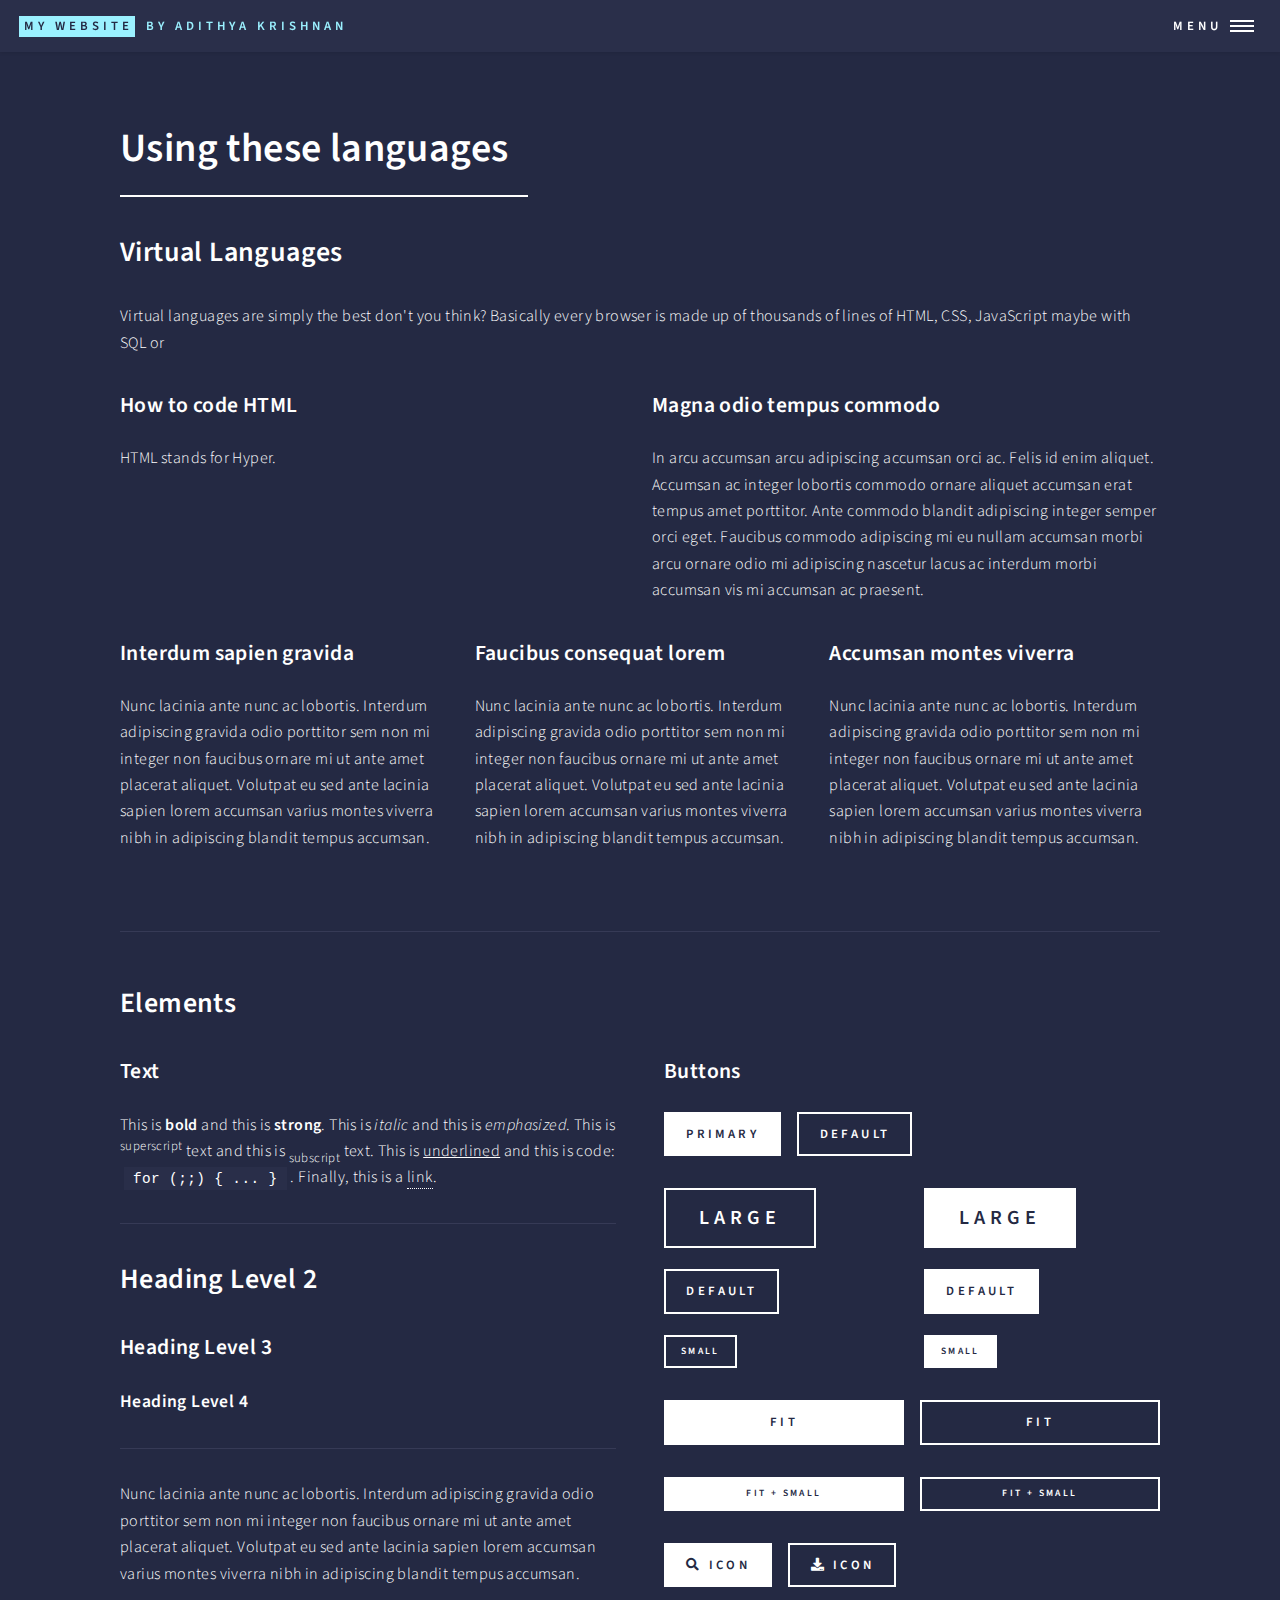
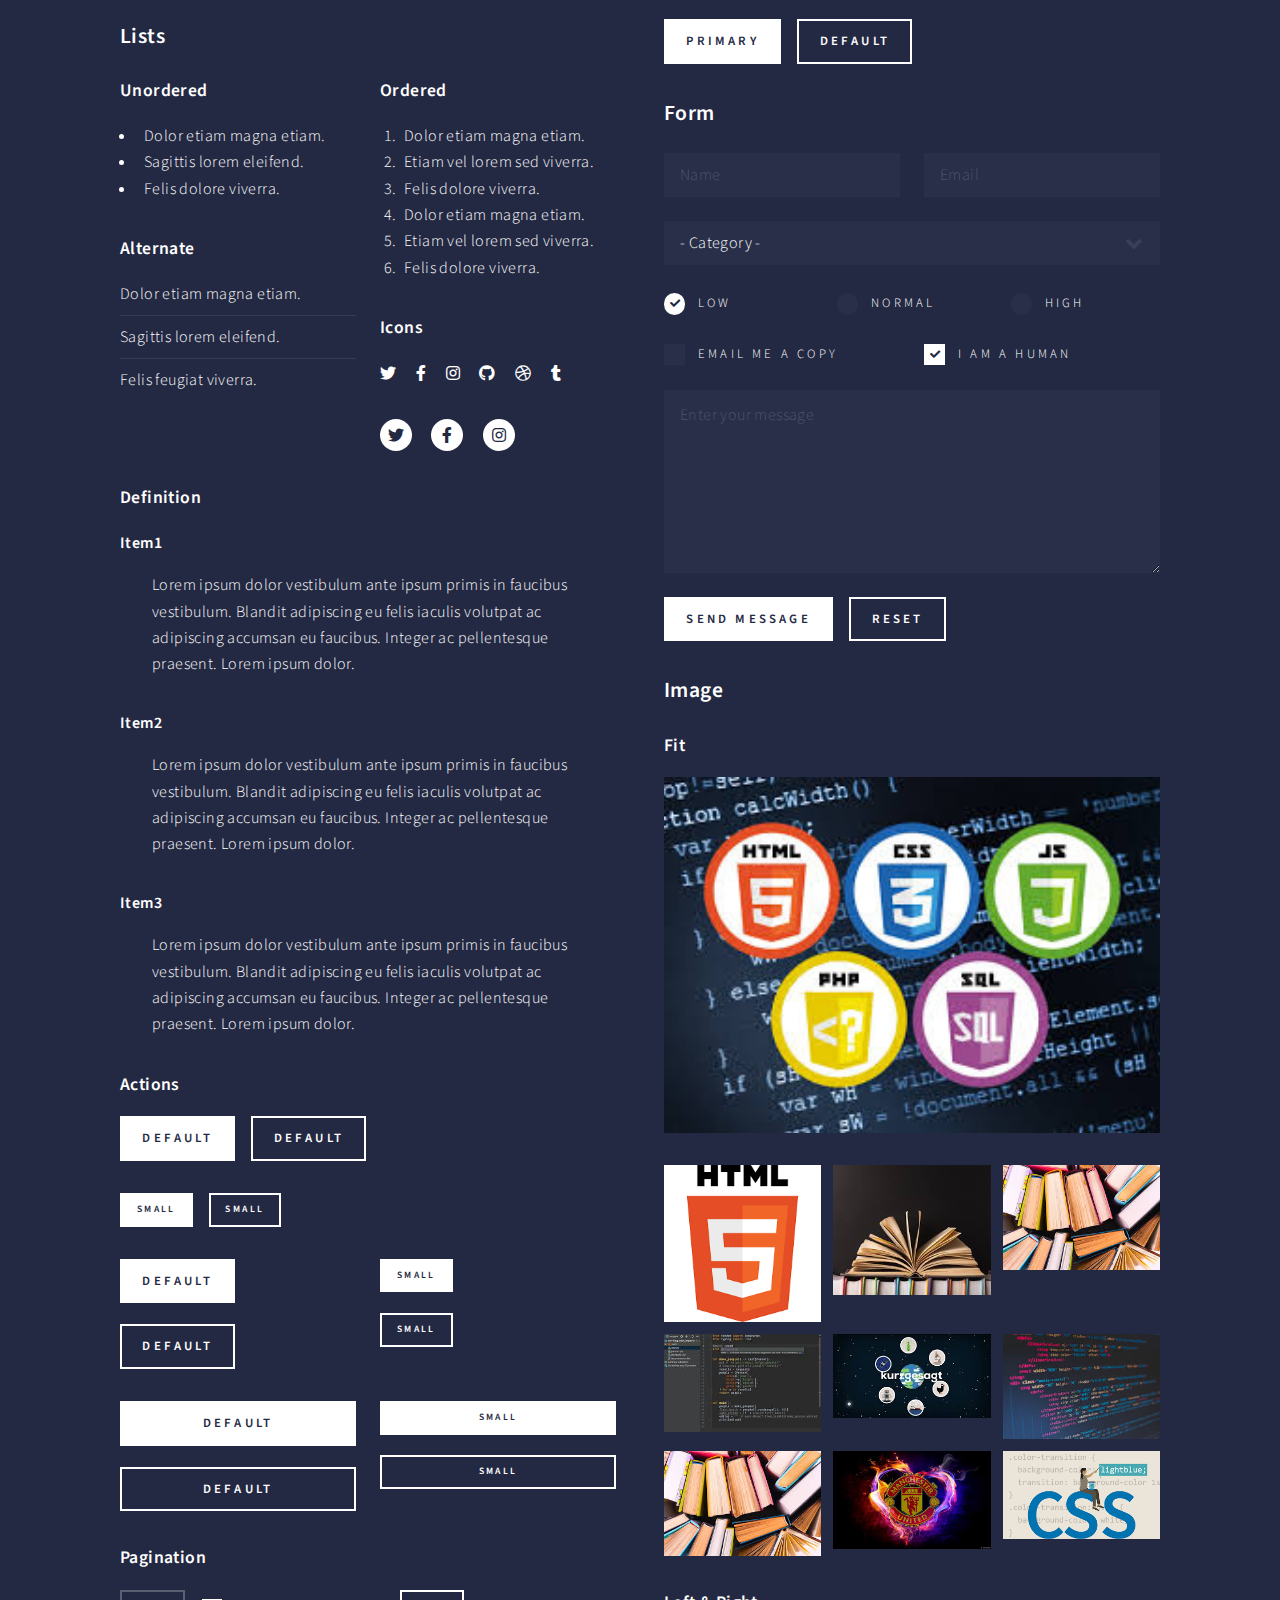
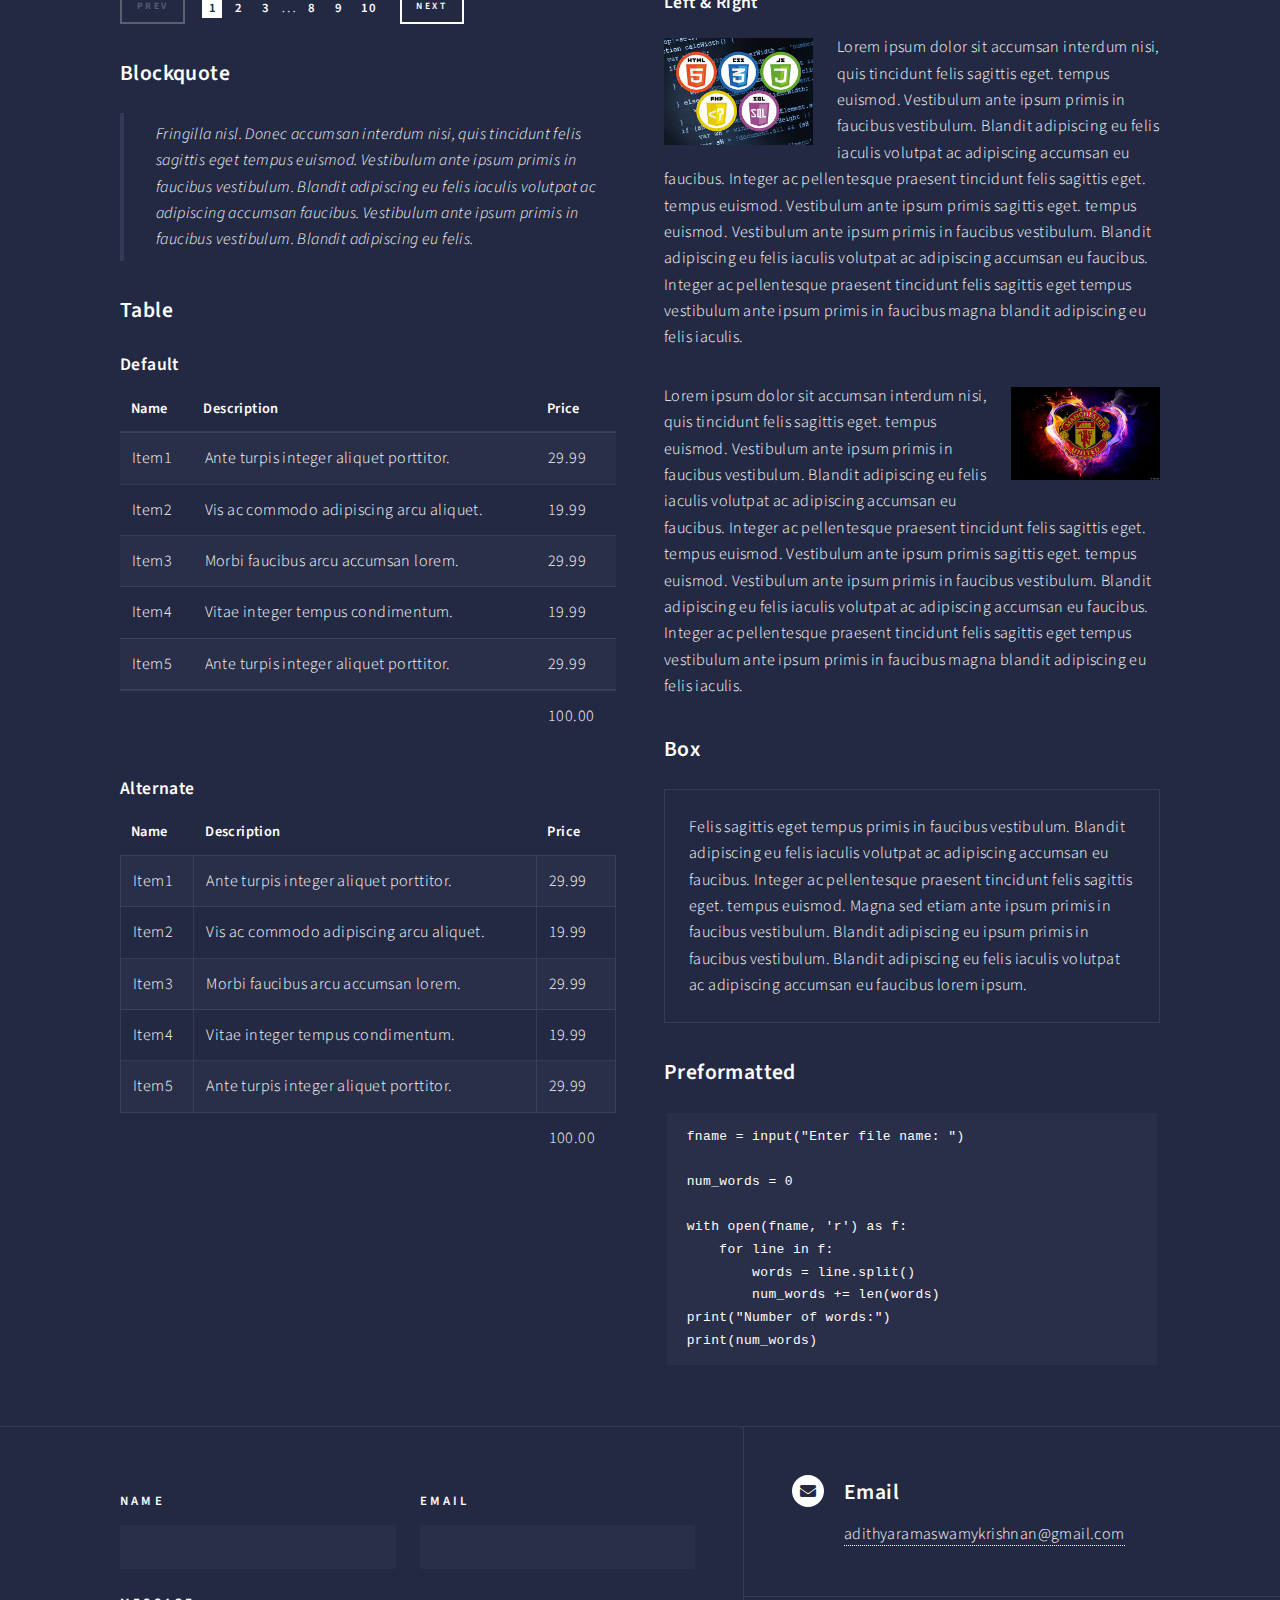
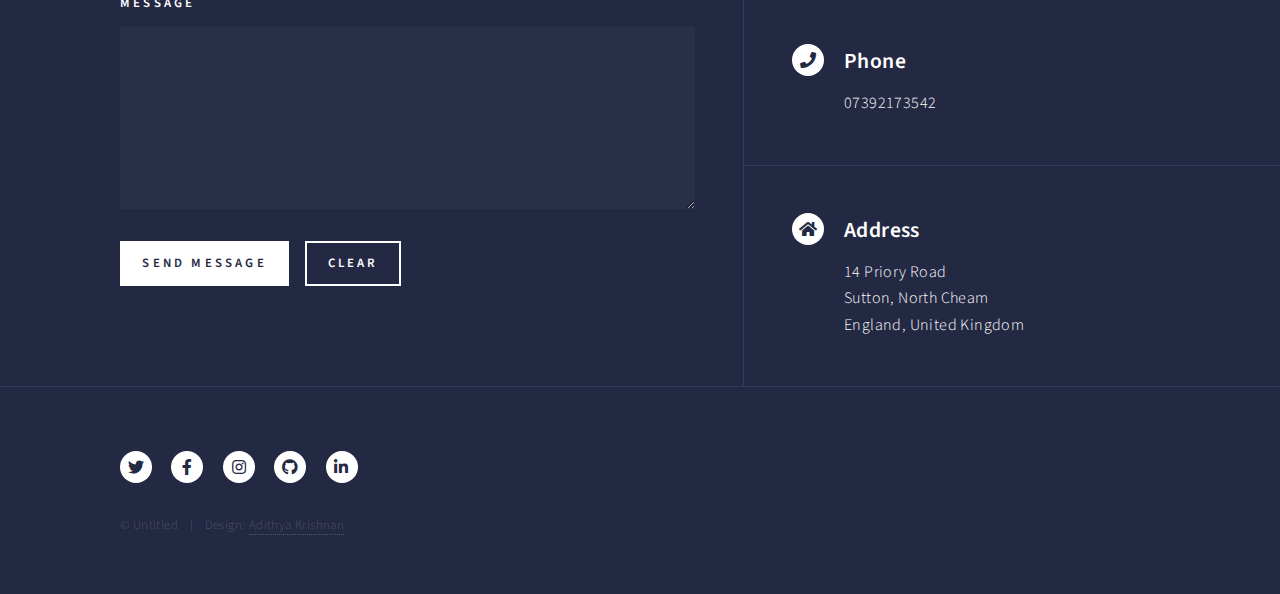
<file: advait and adithya projects/elements.html>
<!DOCTYPE HTML>
<!--
	My website by Adithya Krishnan
-->
<html>
	<head>
		<title>Using these languages - Adithya Krishnan</title>
		<meta charset="utf-8" />
		<meta name="viewport" content="width=device-width, initial-scale=1, user-scalable=no" />
		<link rel="stylesheet" href="assets/css/main.css" />
		<noscript><link rel="stylesheet" href="assets/css/noscript.css" /></noscript>
	</head>
	<body class="is-preload">

		<!-- Wrapper -->
			<div id="wrapper">

				<!-- Header -->
					<header id="header">
						<a href="index.html" class="logo"><strong>My website</strong> <span>by Adithya Krishnan</span></a>
						<nav>
							<a href="#menu">Menu</a>
						</nav>
					</header>

				<!-- Menu -->
					<nav id="menu">
						<ul class="links">
							<li><a href="index.html">Home</a></li>
							<li><a href="landing.html">Get Started (About)</a></li>
							<li><a href="generic.html">Page Development</a></li>
							<li><a href="elements.html">Using these languages</a></li>
						</ul>
						<ul class="actions stacked">
							<li><a href="#" class="button primary fit">Get Started</a></li>
							<li><a href="#" class="button fit">Log In</a></li>
						</ul>
					</nav>

				<!-- Main -->
					<div id="main" class="alt">

						<!-- One -->
							<section id="one">
								<div class="inner">
									<header class="major">
										<h1>Using these languages</h1>
									</header>

									<!-- Content -->
										<h2 id="content">Virtual Languages</h2>
										<p>Virtual languages are simply the best don't you think? Basically every browser is made up of
										thousands of lines of HTML, CSS, JavaScript maybe with SQL or </p>
										<div class="row">
											<div class="col-6 col-12-small">
												<h3>How to code HTML</h3>
												<p>HTML stands for Hyper.</p>
											</div>
											<div class="col-6 col-12-small">
												<h3>Magna odio tempus commodo</h3>
												<p>In arcu accumsan arcu adipiscing accumsan orci ac. Felis id enim aliquet. Accumsan ac integer lobortis commodo ornare aliquet accumsan erat tempus amet porttitor. Ante commodo blandit adipiscing integer semper orci eget. Faucibus commodo adipiscing mi eu nullam accumsan morbi arcu ornare odio mi adipiscing nascetur lacus ac interdum morbi accumsan vis mi accumsan ac praesent.</p>
											</div>
											<!-- Break -->
											<div class="col-4 col-12-medium">
												<h3>Interdum sapien gravida</h3>
												<p>Nunc lacinia ante nunc ac lobortis. Interdum adipiscing gravida odio porttitor sem non mi integer non faucibus ornare mi ut ante amet placerat aliquet. Volutpat eu sed ante lacinia sapien lorem accumsan varius montes viverra nibh in adipiscing blandit tempus accumsan.</p>
											</div>
											<div class="col-4 col-12-medium">
												<h3>Faucibus consequat lorem</h3>
												<p>Nunc lacinia ante nunc ac lobortis. Interdum adipiscing gravida odio porttitor sem non mi integer non faucibus ornare mi ut ante amet placerat aliquet. Volutpat eu sed ante lacinia sapien lorem accumsan varius montes viverra nibh in adipiscing blandit tempus accumsan.</p>
											</div>
											<div class="col-4 col-12-medium">
												<h3>Accumsan montes viverra</h3>
												<p>Nunc lacinia ante nunc ac lobortis. Interdum adipiscing gravida odio porttitor sem non mi integer non faucibus ornare mi ut ante amet placerat aliquet. Volutpat eu sed ante lacinia sapien lorem accumsan varius montes viverra nibh in adipiscing blandit tempus accumsan.</p>
											</div>
										</div>

									<hr class="major" />

									<!-- Elements -->
										<h2 id="elements">Elements</h2>
										<div class="row gtr-200">
											<div class="col-6 col-12-medium">

												<!-- Text stuff -->
													<h3>Text</h3>
													<p>This is <b>bold</b> and this is <strong>strong</strong>. This is <i>italic</i> and this is <em>emphasized</em>.
													This is <sup>superscript</sup> text and this is <sub>subscript</sub> text.
													This is <u>underlined</u> and this is code: <code>for (;;) { ... }</code>.
													Finally, this is a <a href="#">link</a>.</p>
													<hr />
													<h2>Heading Level 2</h2>
													<h3>Heading Level 3</h3>
													<h4>Heading Level 4</h4>
													<hr />
													<p>Nunc lacinia ante nunc ac lobortis. Interdum adipiscing gravida odio porttitor sem non mi integer non faucibus ornare mi ut ante amet placerat aliquet. Volutpat eu sed ante lacinia sapien lorem accumsan varius montes viverra nibh in adipiscing blandit tempus accumsan.</p>

												<!-- Lists -->
													<h3>Lists</h3>
													<div class="row">
														<div class="col-6 col-12-small">

															<h4>Unordered</h4>
															<ul>
																<li>Dolor etiam magna etiam.</li>
																<li>Sagittis lorem eleifend.</li>
																<li>Felis dolore viverra.</li>
															</ul>

															<h4>Alternate</h4>
															<ul class="alt">
																<li>Dolor etiam magna etiam.</li>
																<li>Sagittis lorem eleifend.</li>
																<li>Felis feugiat viverra.</li>
															</ul>

														</div>
														<div class="col-6 col-12-small">

															<h4>Ordered</h4>
															<ol>
																<li>Dolor etiam magna etiam.</li>
																<li>Etiam vel lorem sed viverra.</li>
																<li>Felis dolore viverra.</li>
																<li>Dolor etiam magna etiam.</li>
																<li>Etiam vel lorem sed viverra.</li>
																<li>Felis dolore viverra.</li>
															</ol>

															<h4>Icons</h4>
															<ul class="icons">
																<li><a href="#" class="icon brands fa-twitter"><span class="label">Twitter</span></a></li>
																<li><a href="#" class="icon brands fa-facebook-f"><span class="label">Facebook</span></a></li>
																<li><a href="#" class="icon brands fa-instagram"><span class="label">Instagram</span></a></li>
																<li><a href="#" class="icon brands fa-github"><span class="label">Github</span></a></li>
																<li><a href="#" class="icon brands fa-dribbble"><span class="label">Dribbble</span></a></li>
																<li><a href="#" class="icon brands fa-tumblr"><span class="label">Tumblr</span></a></li>
															</ul>
															<ul class="icons">
																<li><a href="#" class="icon brands alt fa-twitter"><span class="label">Twitter</span></a></li>
																<li><a href="#" class="icon brands alt fa-facebook-f"><span class="label">Facebook</span></a></li>
																<li><a href="#" class="icon brands alt fa-instagram"><span class="label">Instagram</span></a></li>
															</ul>

														</div>
													</div>
													<h4>Definition</h4>
													<dl>
														<dt>Item1</dt>
														<dd>
															<p>Lorem ipsum dolor vestibulum ante ipsum primis in faucibus vestibulum. Blandit adipiscing eu felis iaculis volutpat ac adipiscing accumsan eu faucibus. Integer ac pellentesque praesent. Lorem ipsum dolor.</p>
														</dd>
														<dt>Item2</dt>
														<dd>
															<p>Lorem ipsum dolor vestibulum ante ipsum primis in faucibus vestibulum. Blandit adipiscing eu felis iaculis volutpat ac adipiscing accumsan eu faucibus. Integer ac pellentesque praesent. Lorem ipsum dolor.</p>
														</dd>
														<dt>Item3</dt>
														<dd>
															<p>Lorem ipsum dolor vestibulum ante ipsum primis in faucibus vestibulum. Blandit adipiscing eu felis iaculis volutpat ac adipiscing accumsan eu faucibus. Integer ac pellentesque praesent. Lorem ipsum dolor.</p>
														</dd>
													</dl>

													<h4>Actions</h4>
													<ul class="actions">
														<li><a href="#" class="button primary">Default</a></li>
														<li><a href="#" class="button">Default</a></li>
													</ul>
													<ul class="actions small">
														<li><a href="#" class="button primary small">Small</a></li>
														<li><a href="#" class="button small">Small</a></li>
													</ul>
													<div class="row">
														<div class="col-6 col-12-small">
															<ul class="actions stacked">
																<li><a href="#" class="button primary">Default</a></li>
																<li><a href="#" class="button">Default</a></li>
															</ul>
														</div>
														<div class="col-6 col-12-small">
															<ul class="actions stacked">
																<li><a href="#" class="button primary small">Small</a></li>
																<li><a href="#" class="button small">Small</a></li>
															</ul>
														</div>
														<div class="col-6 col-12-small">
															<ul class="actions stacked">
																<li><a href="#" class="button primary fit">Default</a></li>
																<li><a href="#" class="button fit">Default</a></li>
															</ul>
														</div>
														<div class="col-6 col-12-small">
															<ul class="actions stacked">
																<li><a href="#" class="button primary small fit">Small</a></li>
																<li><a href="#" class="button small fit">Small</a></li>
															</ul>
														</div>
													</div>

													<h4>Pagination</h4>
													<ul class="pagination">
														<li><span class="button small disabled">Prev</span></li>
														<li><a href="#" class="page active">1</a></li>
														<li><a href="#" class="page">2</a></li>
														<li><a href="#" class="page">3</a></li>
														<li><span>&hellip;</span></li>
														<li><a href="#" class="page">8</a></li>
														<li><a href="#" class="page">9</a></li>
														<li><a href="#" class="page">10</a></li>
														<li><a href="#" class="button small">Next</a></li>
													</ul>

												<!-- Blockquote -->
													<h3>Blockquote</h3>
													<blockquote>Fringilla nisl. Donec accumsan interdum nisi, quis tincidunt felis sagittis eget tempus euismod. Vestibulum ante ipsum primis in faucibus vestibulum. Blandit adipiscing eu felis iaculis volutpat ac adipiscing accumsan faucibus. Vestibulum ante ipsum primis in faucibus vestibulum. Blandit adipiscing eu felis.</blockquote>

												<!-- Table -->
													<h3>Table</h3>

													<h4>Default</h4>
													<div class="table-wrapper">
														<table>
															<thead>
																<tr>
																	<th>Name</th>
																	<th>Description</th>
																	<th>Price</th>
																</tr>
															</thead>
															<tbody>
																<tr>
																	<td>Item1</td>
																	<td>Ante turpis integer aliquet porttitor.</td>
																	<td>29.99</td>
																</tr>
																<tr>
																	<td>Item2</td>
																	<td>Vis ac commodo adipiscing arcu aliquet.</td>
																	<td>19.99</td>
																</tr>
																<tr>
																	<td>Item3</td>
																	<td> Morbi faucibus arcu accumsan lorem.</td>
																	<td>29.99</td>
																</tr>
																<tr>
																	<td>Item4</td>
																	<td>Vitae integer tempus condimentum.</td>
																	<td>19.99</td>
																</tr>
																<tr>
																	<td>Item5</td>
																	<td>Ante turpis integer aliquet porttitor.</td>
																	<td>29.99</td>
																</tr>
															</tbody>
															<tfoot>
																<tr>
																	<td colspan="2"></td>
																	<td>100.00</td>
																</tr>
															</tfoot>
														</table>
													</div>

													<h4>Alternate</h4>
													<div class="table-wrapper">
														<table class="alt">
															<thead>
																<tr>
																	<th>Name</th>
																	<th>Description</th>
																	<th>Price</th>
																</tr>
															</thead>
															<tbody>
																<tr>
																	<td>Item1</td>
																	<td>Ante turpis integer aliquet porttitor.</td>
																	<td>29.99</td>
																</tr>
																<tr>
																	<td>Item2</td>
																	<td>Vis ac commodo adipiscing arcu aliquet.</td>
																	<td>19.99</td>
																</tr>
																<tr>
																	<td>Item3</td>
																	<td> Morbi faucibus arcu accumsan lorem.</td>
																	<td>29.99</td>
																</tr>
																<tr>
																	<td>Item4</td>
																	<td>Vitae integer tempus condimentum.</td>
																	<td>19.99</td>
																</tr>
																<tr>
																	<td>Item5</td>
																	<td>Ante turpis integer aliquet porttitor.</td>
																	<td>29.99</td>
																</tr>
															</tbody>
															<tfoot>
																<tr>
																	<td colspan="2"></td>
																	<td>100.00</td>
																</tr>
															</tfoot>
														</table>
													</div>

											</div>
											<div class="col-6 col-12-medium">

												<!-- Buttons -->
													<h3>Buttons</h3>
													<ul class="actions">
														<li><a href="#" class="button primary">Primary</a></li>
														<li><a href="#" class="button">Default</a></li>
													</ul>
													<div class="row">
														<div class="col-6 col-12-xsmall">
															<ul class="actions stacked">
																<li><a href="#" class="button large">Large</a></li>
																<li><a href="#" class="button">Default</a></li>
																<li><a href="#" class="button small">Small</a></li>
															</ul>
														</div>
														<div class="col-6 col-12-xsmall">
															<ul class="actions stacked">
																<li><a href="#" class="button primary large">Large</a></li>
																<li><a href="#" class="button primary">Default</a></li>
																<li><a href="#" class="button primary small">Small</a></li>
															</ul>
														</div>
													</div>
													<ul class="actions fit">
														<li><a href="#" class="button primary fit">Fit</a></li>
														<li><a href="#" class="button fit">Fit</a></li>
													</ul>
													<ul class="actions fit small">
														<li><a href="#" class="button primary fit small">Fit + Small</a></li>
														<li><a href="#" class="button fit small">Fit + Small</a></li>
													</ul>
													<ul class="actions">
														<li><a href="#" class="button primary icon solid fa-search">Icon</a></li>
														<li><a href="#" class="button icon solid fa-download">Icon</a></li>
													</ul>
													<ul class="actions">
														<li><span class="button primary ">Primary</span></li>
														<li><span class="button ">Default</span></li>
													</ul>

												<!-- Form -->
													<h3>Form</h3>

													<form method="post" action="#">
														<div class="row gtr-uniform">
															<div class="col-6 col-12-xsmall">
																<input type="text" name="demo-name" id="demo-name" value="" placeholder="Name" />
															</div>
															<div class="col-6 col-12-xsmall">
																<input type="email" name="demo-email" id="demo-email" value="" placeholder="Email" />
															</div>
															<!-- Break -->
															<div class="col-12">
																<select name="demo-category" id="demo-category">
																	<option value="">- Category -</option>
																	<option value="1">Manufacturing</option>
																	<option value="1">Shipping</option>
																	<option value="1">Administration</option>
																	<option value="1">Human Resources</option>
																</select>
															</div>
															<!-- Break -->
															<div class="col-4 col-12-small">
																<input type="radio" id="demo-priority-low" name="demo-priority" checked>
																<label for="demo-priority-low">Low</label>
															</div>
															<div class="col-4 col-12-small">
																<input type="radio" id="demo-priority-normal" name="demo-priority">
																<label for="demo-priority-normal">Normal</label>
															</div>
															<div class="col-4 col-12-small">
																<input type="radio" id="demo-priority-high" name="demo-priority">
																<label for="demo-priority-high">High</label>
															</div>
															<!-- Break -->
															<div class="col-6 col-12-small">
																<input type="checkbox" id="demo-copy" name="demo-copy">
																<label for="demo-copy">Email me a copy</label>
															</div>
															<div class="col-6 col-12-small">
																<input type="checkbox" id="demo-human" name="demo-human" checked>
																<label for="demo-human">I am a human</label>
															</div>
															<!-- Break -->
															<div class="col-12">
																<textarea name="demo-message" id="demo-message" placeholder="Enter your message" rows="6"></textarea>
															</div>
															<!-- Break -->
															<div class="col-12">
																<ul class="actions">
																	<li><input type="submit" value="Send Message" class="primary" /></li>
																	<li><input type="reset" value="Reset" /></li>
																</ul>
															</div>
														</div>
													</form>

												<!-- Image -->
													<h3>Image</h3>

													<h4>Fit</h4>
													<span class="image fit"><img src="hcjs.png" alt="" /></span>
													<div class="box alt">
														<div class="row gtr-50 gtr-uniform">
															<div class="col-4"><span class="image fit"><img src="download.png" alt="" /></span></div>
															<div class="col-4"><span class="image fit"><img src="book.jpg" alt="" /></span></div>
															<div class="col-4"><span class="image fit"><img src="downlod.png" alt="" /></span></div>
															<!-- Break -->
															<div class="col-4"><span class="image fit"><img src="download.jpg" alt="" /></span></div>
															<div class="col-4"><span class="image fit"><img src="k.png" alt="" /></span></div>
															<div class="col-4"><span class="image fit"><img src="html.png" alt="" /></span></div>
															<!-- Break -->
															<div class="col-4"><span class="image fit"><img src="book.png" alt="" /></span></div>
															<div class="col-4"><span class="image fit"><img src="images.jpg" alt="" /></span></div>
															<div class="col-4"><span class="image fit"><img src="css.jpg" alt="" /></span></div>
														</div>
													</div>

													<h4>Left &amp; Right</h4>
													<p><span class="image left"><img src="hcjs.png" alt="" /></span>Lorem ipsum dolor sit accumsan interdum nisi, quis tincidunt felis sagittis eget. tempus euismod. Vestibulum ante ipsum primis in faucibus vestibulum. Blandit adipiscing eu felis iaculis volutpat ac adipiscing accumsan eu faucibus. Integer ac pellentesque praesent tincidunt felis sagittis eget. tempus euismod. Vestibulum ante ipsum primis sagittis eget. tempus euismod. Vestibulum ante ipsum primis in faucibus vestibulum. Blandit adipiscing eu felis iaculis volutpat ac adipiscing accumsan eu faucibus. Integer ac pellentesque praesent tincidunt felis sagittis eget tempus vestibulum ante ipsum primis in faucibus magna blandit adipiscing eu felis iaculis.</p>
													<p><span class="image right"><img src="images.jpg" alt="" /></span>Lorem ipsum dolor sit accumsan interdum nisi, quis tincidunt felis sagittis eget. tempus euismod. Vestibulum ante ipsum primis in faucibus vestibulum. Blandit adipiscing eu felis iaculis volutpat ac adipiscing accumsan eu faucibus. Integer ac pellentesque praesent tincidunt felis sagittis eget. tempus euismod. Vestibulum ante ipsum primis sagittis eget. tempus euismod. Vestibulum ante ipsum primis in faucibus vestibulum. Blandit adipiscing eu felis iaculis volutpat ac adipiscing accumsan eu faucibus. Integer ac pellentesque praesent tincidunt felis sagittis eget tempus vestibulum ante ipsum primis in faucibus magna blandit adipiscing eu felis iaculis.</p>

												<!-- Box -->
													<h3>Box</h3>
													<div class="box">
														<p>Felis sagittis eget tempus primis in faucibus vestibulum. Blandit adipiscing eu felis iaculis volutpat ac adipiscing accumsan eu faucibus. Integer ac pellentesque praesent tincidunt felis sagittis eget. tempus euismod. Magna sed etiam ante ipsum primis in faucibus vestibulum. Blandit adipiscing eu ipsum primis in faucibus vestibulum. Blandit adipiscing eu felis iaculis volutpat ac adipiscing accumsan eu faucibus lorem ipsum.</p>
													</div>

												<!-- Preformatted Code -->
													<h3>Preformatted</h3>
													<pre><code>fname = input("Enter file name: ")

num_words = 0

with open(fname, 'r') as f:
    for line in f:
        words = line.split()
        num_words += len(words)
print("Number of words:")
print(num_words)
</code></pre>

											</div>
										</div>

								</div>
							</section>

					</div>

				<!-- Contact -->
					<section id="contact">
						<div class="inner">
							<section>
								<form method="post" action="#">
									<div class="fields">
										<div class="field half">
											<label for="name">Name</label>
											<input type="text" name="name" id="name" />
										</div>
										<div class="field half">
											<label for="email">Email</label>
											<input type="text" name="email" id="email" />
										</div>
										<div class="field">
											<label for="message">Message</label>
											<textarea name="message" id="message" rows="6"></textarea>
										</div>
									</div>
									<ul class="actions">
										<li><input type="submit" value="Send Message" class="primary" /></li>
										<li><input type="reset" value="Clear" /></li>
									</ul>
								</form>
							</section>
							<section class="split">
								<section>
									<div class="contact-method">
										<span class="icon solid alt fa-envelope"></span>
										<h3>Email</h3>
										<a href="#">adithyaramaswamykrishnan@gmail.com</a>
									</div>
								</section>
								<section>
									<div class="contact-method">
										<span class="icon solid alt fa-phone"></span>
										<h3>Phone</h3>
										<span>07392173542</span>
									</div>
								</section>
								<section>
									<div class="contact-method">
										<span class="icon solid alt fa-home"></span>
										<h3>Address</h3>
										<span>14 Priory Road<br />
										Sutton, North Cheam<br />
										England, United Kingdom</span>
									</div>
								</section>
							</section>
						</div>
					</section>

				<!-- Footer -->
					<footer id="footer">
						<div class="inner">
							<ul class="icons">
								<li><a href="#" class="icon brands alt fa-twitter"><span class="label">Twitter</span></a></li>
								<li><a href="#" class="icon brands alt fa-facebook-f"><span class="label">Facebook</span></a></li>
								<li><a href="#" class="icon brands alt fa-instagram"><span class="label">Instagram</span></a></li>
								<li><a href="#" class="icon brands alt fa-github"><span class="label">GitHub</span></a></li>
								<li><a href="#" class="icon brands alt fa-linkedin-in"><span class="label">LinkedIn</span></a></li>
							</ul>
							<ul class="copyright">
								<li>&copy; Untitled</li><li>Design: <a href="">Adithya Krishnan</a></li>
							</ul>
						</div>
					</footer>

			</div>

		<!-- Scripts -->
			<script src="assets/js/jquery.min.js"></script>
			<script src="assets/js/jquery.scrolly.min.js"></script>
			<script src="assets/js/jquery.scrollex.min.js"></script>
			<script src="assets/js/browser.min.js"></script>
			<script src="assets/js/breakpoints.min.js"></script>
			<script src="assets/js/util.js"></script>
			<script src="assets/js/main.js"></script>

	</body>
</html>
</file>
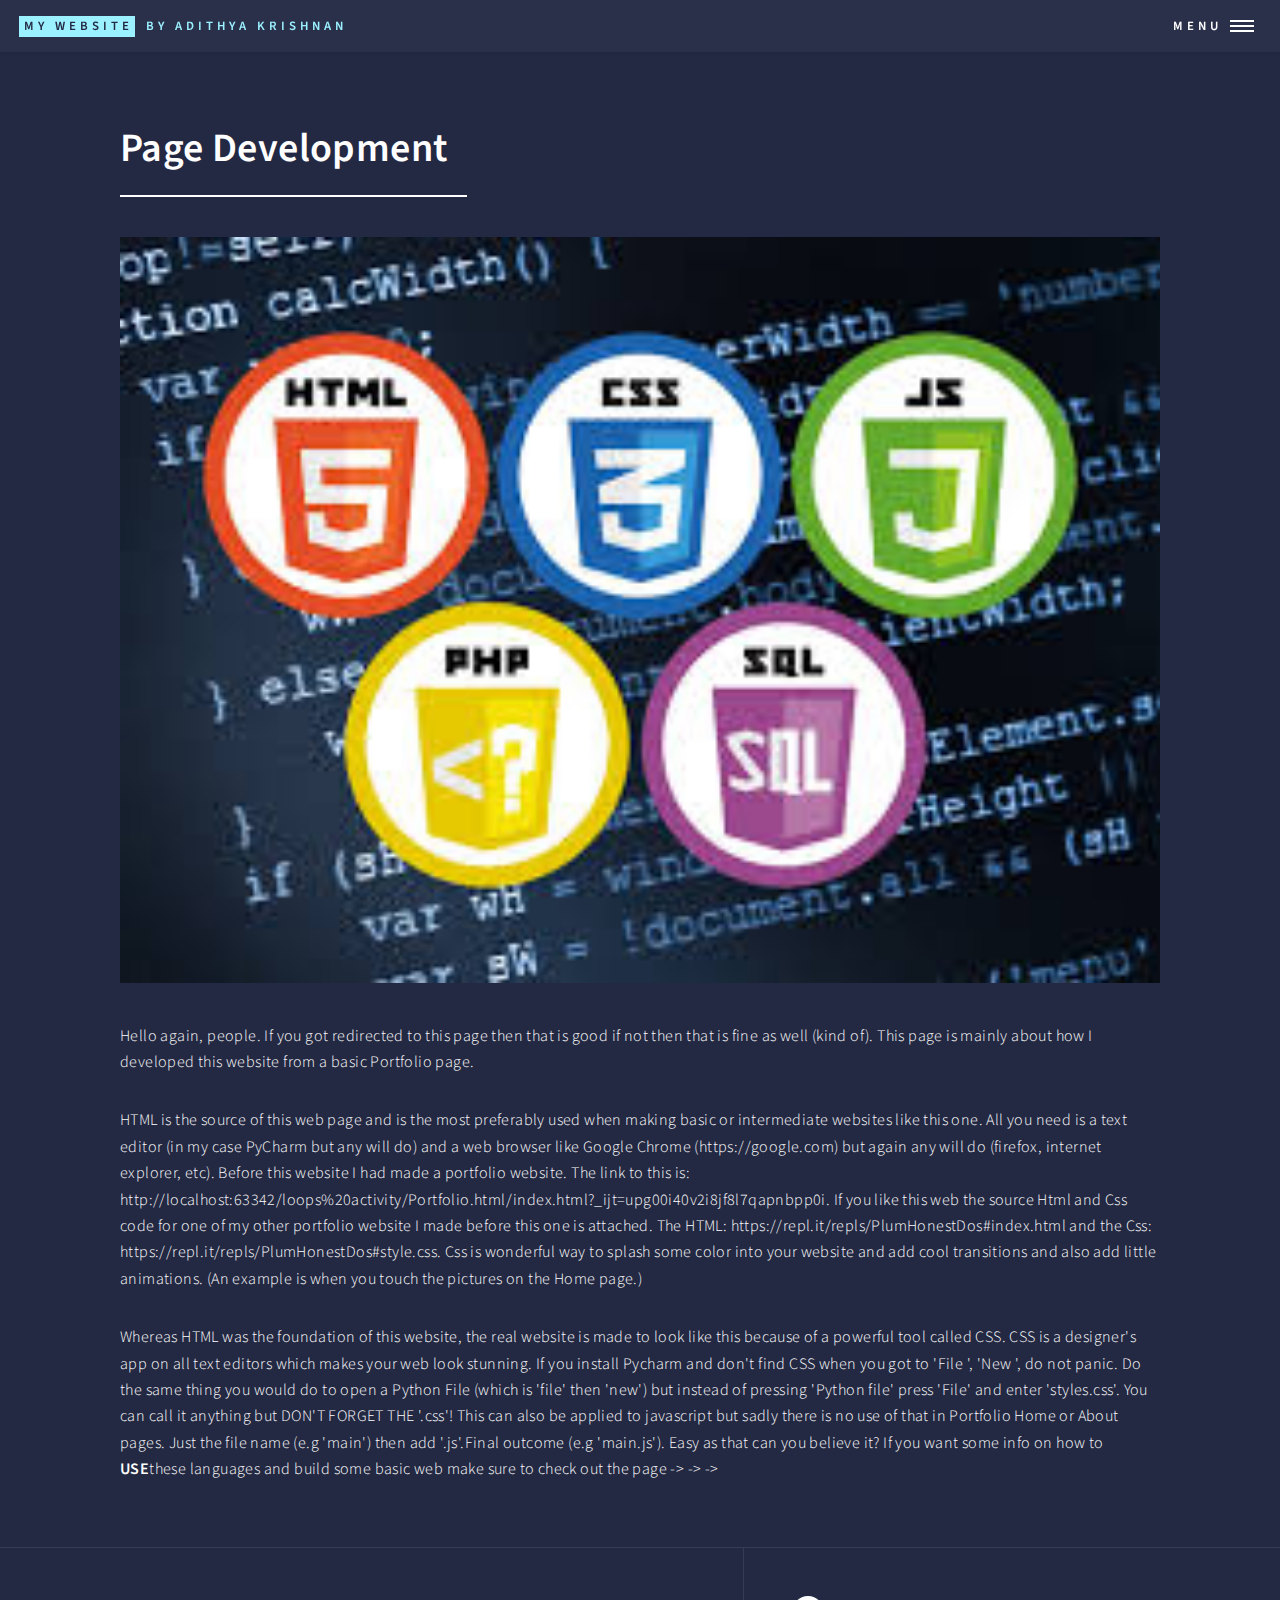
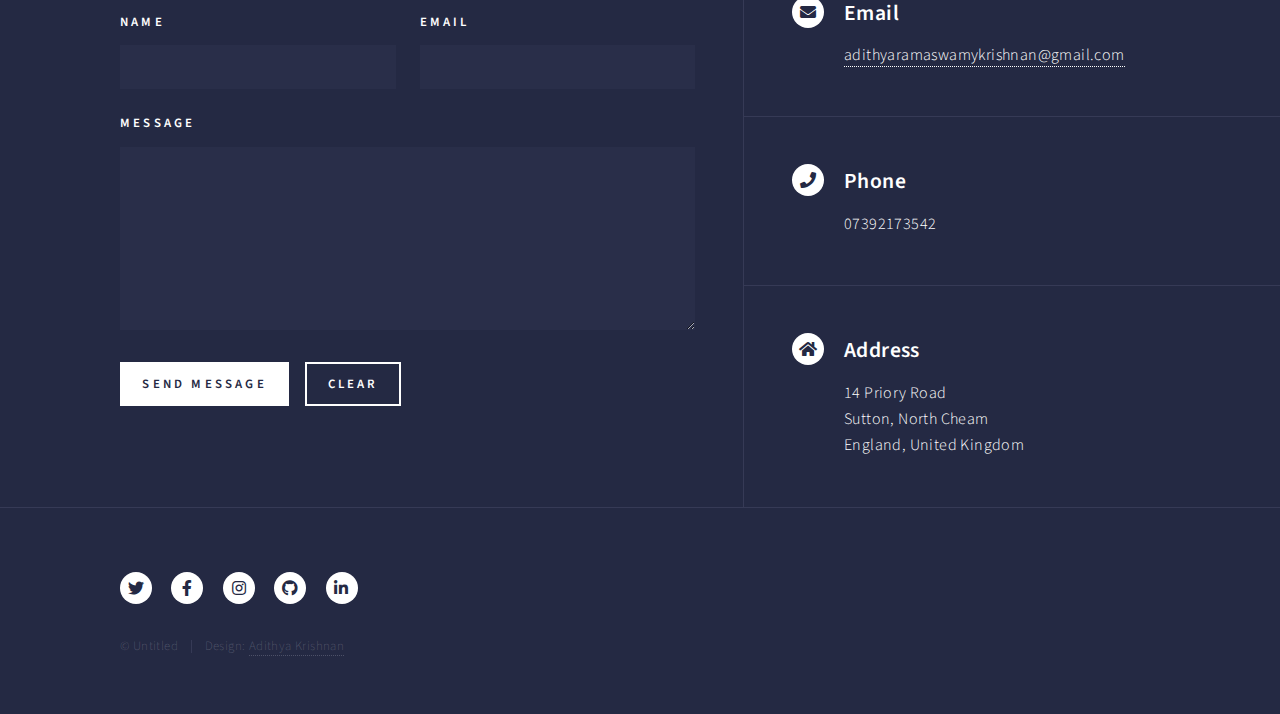
<file: advait and adithya projects/generic.html>
<!DOCTYPE HTML>
<!--
	My website by Adithya Krishnan
-->
<html>
	<head>
		<title>Page Development - Adithya Krishnan</title>
		<meta charset="utf-8" />
		<meta name="viewport" content="width=device-width, initial-scale=1, user-scalable=no" />
		<link rel="stylesheet" href="assets/css/main.css" />
		<noscript><link rel="stylesheet" href="assets/css/noscript.css" /></noscript>
	</head>
	<body class="is-preload">

		<!-- Wrapper -->
			<div id="wrapper">

				<!-- Header -->
					<header id="header">
						<a href="index.html" class="logo"><strong>My Website</strong> <span>by Adithya Krishnan</span></a>
						<nav>
							<a href="#menu">Menu</a>
						</nav>
					</header>

				<!-- Menu -->
					<nav id="menu">
						<ul class="links">
							<li><a href="index.html">Home</a></li>
							<li><a href="landing.html">Get Started (About)</a></li>
							<li><a href="generic.html">Page Development</a></li>
							<li><a href="elements.html">Using these languages</a></li>
						</ul>
						<ul class="actions stacked">
							<li><a href="#" class="button primary fit">Get Started</a></li>
							<li><a href="#" class="button fit">Log In</a></li>
						</ul>
					</nav>

				<!-- Main -->
					<div id="main" class="alt">

						<!-- One -->
							<section id="one">
								<div class="inner">
									<header class="major">
										<h1>Page Development</h1>
									</header>
									<span class="image main"><img src="hcjs.png" alt="" /></span>
									<p>Hello again, people. If you got redirected to this page then that is good if not then that is fine as well (kind of). This page is mainly about how I developed this website from a basic Portfolio page.</p>
									<p>HTML is the source of this web page and is the most preferably used when making basic or intermediate websites like this one. All you need is a text editor (in my case PyCharm but any will do) and a web browser like Google Chrome (https://google.com) but again any will do (firefox, internet explorer, etc). Before this website I had made a portfolio website. The link to this is: http://localhost:63342/loops%20activity/Portfolio.html/index.html?_ijt=upg00i40v2i8jf8l7qapnbpp0i. If you like this web the source Html and Css code for one of my other portfolio website I made before this one is attached. The HTML: https://repl.it/repls/PlumHonestDos#index.html and the Css: https://repl.it/repls/PlumHonestDos#style.css. Css is wonderful way to splash some color into your website and add cool transitions and also add little animations. (An example is when you touch the pictures on the Home page.)</p>
									<p>Whereas HTML was the foundation of this website, the real website is made to look like this because of a powerful tool called CSS. CSS is a designer's app on all text editors which makes your web look stunning. If you install Pycharm and don't find CSS when you got to 'File ', 'New ', do not panic. Do the same thing you would do to open a Python File (which is 'file' then 'new') but instead of pressing 'Python file' press 'File' and enter 'styles.css'. You can call it anything but DON'T FORGET THE '.css'! This can also be applied to javascript but sadly there is no use of that in Portfolio Home or About pages. Just the file name (e.g 'main') then add '.js'.Final outcome (e.g 'main.js'). Easy as that can you believe it? If you want some info on how to <b>USE</b>these languages and build some basic web make sure to check out the page -> -> -></p>
								</div>
							</section>

					</div>

				<!-- Contact -->
					<section id="contact">
						<div class="inner">
							<section>
								<form method="post" action="#">
									<div class="fields">
										<div class="field half">
											<label for="name">Name</label>
											<input type="text" name="name" id="name" />
										</div>
										<div class="field half">
											<label for="email">Email</label>
											<input type="text" name="email" id="email" />
										</div>
										<div class="field">
											<label for="message">Message</label>
											<textarea name="message" id="message" rows="6"></textarea>
										</div>
									</div>
									<ul class="actions">
										<li><input type="submit" value="Send Message" class="primary" /></li>
										<li><input type="reset" value="Clear" /></li>
									</ul>
								</form>
							</section>
							<section class="split">
								<section>
									<div class="contact-method">
										<span class="icon solid alt fa-envelope"></span>
										<h3>Email</h3>
										<a href="#">adithyaramaswamykrishnan@gmail.com</a>
									</div>
								</section>
								<section>
									<div class="contact-method">
										<span class="icon solid alt fa-phone"></span>
										<h3>Phone</h3>
										<span>07392173542</span>
									</div>
								</section>
								<section>
									<div class="contact-method">
										<span class="icon solid alt fa-home"></span>
										<h3>Address</h3>
										<span>14 Priory Road<br />
										Sutton, North Cheam<br />
										England, United Kingdom</span>
									</div>
								</section>
							</section>
						</div>
					</section>

				<!-- Footer -->
					<footer id="footer">
						<div class="inner">
							<ul class="icons">
								<li><a href="#" class="icon brands alt fa-twitter"><span class="label">Twitter</span></a></li>
								<li><a href="#" class="icon brands alt fa-facebook-f"><span class="label">Facebook</span></a></li>
								<li><a href="#" class="icon brands alt fa-instagram"><span class="label">Instagram</span></a></li>
								<li><a href="#" class="icon brands alt fa-github"><span class="label">GitHub</span></a></li>
								<li><a href="#" class="icon brands alt fa-linkedin-in"><span class="label">LinkedIn</span></a></li>
							</ul>
							<ul class="copyright">
								<li>&copy; Untitled</li><li>Design: <a href="">Adithya Krishnan</a></li>
							</ul>
						</div>
					</footer>

			</div>

		<!-- Scripts -->
			<script src="assets/js/jquery.min.js"></script>
			<script src="assets/js/jquery.scrolly.min.js"></script>
			<script src="assets/js/jquery.scrollex.min.js"></script>
			<script src="assets/js/browser.min.js"></script>
			<script src="assets/js/breakpoints.min.js"></script>
			<script src="assets/js/util.js"></script>
			<script src="assets/js/main.js"></script>

	</body>
</html>
</file>
<file: advait and adithya projects/assets/css/noscript.css>
/*
	My website by Adithya Krishnan
*/

/* Banner */

	body.is-preload #banner:after {
		opacity: 0.85;
	}

	body.is-preload #banner > .inner {
		-moz-filter: none;
		-webkit-filter: none;
		-ms-filter: none;
		filter: none;
		-moz-transform: none;
		-webkit-transform: none;
		-ms-transform: none;
		transform: none;
		opacity: 1;
	}
</file>
<file: advait and adithya projects/assets/css/main.css>
@import url(fontawesome-all.min.css);
@import url("https://fonts.googleapis.com/css?family=Source+Sans+Pro:300,300italic,600,600italic");

/*
	My website by Adithya Krishnan
*/

html, body, div, span, applet, object,
iframe, h1, h2, h3, h4, h5, h6, p, blockquote,
pre, a, abbr, acronym, address, big, cite,
code, del, dfn, em, img, ins, kbd, q, s, samp,
small, strike, strong, sub, sup, tt, var, b,
u, i, center, dl, dt, dd, ol, ul, li, fieldset,
form, label, legend, table, caption, tbody,
tfoot, thead, tr, th, td, article, aside,
canvas, details, embed, figure, figcaption,
footer, header, hgroup, menu, nav, output, ruby,
section, summary, time, mark, audio, video {
	margin: 0;
	padding: 0;
	border: 0;
	font-size: 100%;
	font: inherit;
	vertical-align: baseline;}

article, aside, details, figcaption, figure,
footer, header, hgroup, menu, nav, section {
	display: block;}

body {
	line-height: 1;
}

ol, ul {
	list-style: none;
}

blockquote, q {
	quotes: none;
}

	blockquote:before, blockquote:after, q:before, q:after {
		content: '';
		content: none;
	}

table {
	border-collapse: collapse;
	border-spacing: 0;
}

body {
	-webkit-text-size-adjust: none;
}

mark {
	background-color: transparent;
	color: inherit;
}

input::-moz-focus-inner {
	border: 0;
	padding: 0;
}

input, select, textarea {
	-moz-appearance: none;
	-webkit-appearance: none;
	-ms-appearance: none;
	appearance: none;
}

/* Basic */

	@-ms-viewport {
		width: device-width;
	}

	body {
		-ms-overflow-style: scrollbar;
	}

	@media screen and (max-width: 480px) {

		html, body {
			min-width: 320px;
		}

	}

	html {
		box-sizing: border-box;
	}

	*, *:before, *:after {
		box-sizing: inherit;
	}

	body {
		background: #242943;
	}

		body.is-preload *, body.is-preload *:before, body.is-preload *:after {
			-moz-animation: none !important;
			-webkit-animation: none !important;
			-ms-animation: none !important;
			animation: none !important;
			-moz-transition: none !important;
			-webkit-transition: none !important;
			-ms-transition: none !important;
			transition: none !important;
		}

/* Type */

	body, input, select, textarea {
		color: #ffffff;
		font-family: "Source Sans Pro", Helvetica, sans-serif;
		font-size: 17pt;
		font-weight: 300;
		letter-spacing: 0.025em;
		line-height: 1.65;
	}

		@media screen and (max-width: 1680px) {

			body, input, select, textarea {
				font-size: 14pt;
			}

		}

		@media screen and (max-width: 1280px) {

			body, input, select, textarea {
				font-size: 12pt;
			}

		}

		@media screen and (max-width: 360px) {

			body, input, select, textarea {
				font-size: 11pt;
			}

		}

	a {
		-moz-transition: color 0.2s ease-in-out, border-bottom-color 0.2s ease-in-out;
		-webkit-transition: color 0.2s ease-in-out, border-bottom-color 0.2s ease-in-out;
		-ms-transition: color 0.2s ease-in-out, border-bottom-color 0.2s ease-in-out;
		transition: color 0.2s ease-in-out, border-bottom-color 0.2s ease-in-out;
		border-bottom: dotted 1px;
		color: inherit;
		text-decoration: none;
	}

		a:hover {
			border-bottom-color: transparent;
			color: #9bf1ff !important;
		}

		a:active {
			color: #53e3fb !important;
		}

	strong, b {
		color: #ffffff;
		font-weight: 600;
	}

	em, i {
		font-style: italic;
	}

	p {
		margin: 0 0 2em 0;
	}

	h1, h2, h3, h4, h5, h6 {
		color: #ffffff;
		font-weight: 600;
		line-height: 1.65;
		margin: 0 0 1em 0;
	}

		h1 a, h2 a, h3 a, h4 a, h5 a, h6 a {
			color: inherit;
			border-bottom: 0;
		}

	h1 {
		font-size: 2.5em;
	}

	h2 {
		font-size: 1.75em;
	}

	h3 {
		font-size: 1.35em;
	}

	h4 {
		font-size: 1.1em;
	}

	h5 {
		font-size: 0.9em;
	}

	h6 {
		font-size: 0.7em;
	}

	@media screen and (max-width: 736px) {

		h1 {
			font-size: 2em;
		}

		h2 {
			font-size: 1.5em;
		}

		h3 {
			font-size: 1.25em;
		}

	}

	sub {
		font-size: 0.8em;
		position: relative;
		top: 0.5em;
	}

	sup {
		font-size: 0.8em;
		position: relative;
		top: -0.5em;
	}

	blockquote {
		border-left: solid 4px rgba(212, 212, 255, 0.1);
		font-style: italic;
		margin: 0 0 2em 0;
		padding: 0.5em 0 0.5em 2em;
	}

	code {
		background: rgba(212, 212, 255, 0.035);
		font-family: "Courier New", monospace;
		font-size: 0.9em;
		margin: 0 0.25em;
		padding: 0.25em 0.65em;
	}

	pre {
		-webkit-overflow-scrolling: touch;
		font-family: "Courier New", monospace;
		font-size: 0.9em;
		margin: 0 0 2em 0;
	}

		pre code {
			display: block;
			line-height: 1.75;
			padding: 1em 1.5em;
			overflow-x: auto;
		}

	hr {
		border: 0;
		border-bottom: solid 1px rgba(212, 212, 255, 0.1);
		margin: 2em 0;
	}

		hr.major {
			margin: 3em 0;
		}

	.align-left {
		text-align: left;
	}

	.align-center {
		text-align: center;
	}

	.align-right {
		text-align: right;
	}

/* Row */

	.row {
		display: flex;
		flex-wrap: wrap;
		box-sizing: border-box;
		align-items: stretch;
	}

		.row > * {
			box-sizing: border-box;
		}

		.row.gtr-uniform > * > :last-child {
			margin-bottom: 0;
		}

		.row.aln-left {
			justify-content: flex-start;
		}

		.row.aln-center {
			justify-content: center;
		}

		.row.aln-right {
			justify-content: flex-end;
		}

		.row.aln-top {
			align-items: flex-start;
		}

		.row.aln-middle {
			align-items: center;
		}

		.row.aln-bottom {
			align-items: flex-end;
		}

		.row > .imp {
			order: -1;
		}

		.row > .col-1 {
			width: 8.33333%;
		}

		.row > .off-1 {
			margin-left: 8.33333%;
		}

		.row > .col-2 {
			width: 16.66667%;
		}

		.row > .off-2 {
			margin-left: 16.66667%;
		}

		.row > .col-3 {
			width: 25%;
		}

		.row > .off-3 {
			margin-left: 25%;
		}

		.row > .col-4 {
			width: 33.33333%;
		}

		.row > .off-4 {
			margin-left: 33.33333%;
		}

		.row > .col-5 {
			width: 41.66667%;
		}

		.row > .off-5 {
			margin-left: 41.66667%;
		}

		.row > .col-6 {
			width: 50%;
		}

		.row > .off-6 {
			margin-left: 50%;
		}

		.row > .col-7 {
			width: 58.33333%;
		}

		.row > .off-7 {
			margin-left: 58.33333%;
		}

		.row > .col-8 {
			width: 66.66667%;
		}

		.row > .off-8 {
			margin-left: 66.66667%;
		}

		.row > .col-9 {
			width: 75%;
		}

		.row > .off-9 {
			margin-left: 75%;
		}

		.row > .col-10 {
			width: 83.33333%;
		}

		.row > .off-10 {
			margin-left: 83.33333%;
		}

		.row > .col-11 {
			width: 91.66667%;
		}

		.row > .off-11 {
			margin-left: 91.66667%;
		}

		.row > .col-12 {
			width: 100%;
		}

		.row > .off-12 {
			margin-left: 100%;
		}

		.row.gtr-0 {
			margin-top: 0;
			margin-left: 0em;
		}

			.row.gtr-0 > * {
				padding: 0 0 0 0em;
			}

			.row.gtr-0.gtr-uniform {
				margin-top: 0em;
			}

				.row.gtr-0.gtr-uniform > * {
					padding-top: 0em;
				}

		.row.gtr-25 {
			margin-top: 0;
			margin-left: -0.5em;
		}

			.row.gtr-25 > * {
				padding: 0 0 0 0.5em;
			}

			.row.gtr-25.gtr-uniform {
				margin-top: -0.5em;
			}

				.row.gtr-25.gtr-uniform > * {
					padding-top: 0.5em;
				}

		.row.gtr-50 {
			margin-top: 0;
			margin-left: -1em;
		}

			.row.gtr-50 > * {
				padding: 0 0 0 1em;
			}

			.row.gtr-50.gtr-uniform {
				margin-top: -1em;
			}

				.row.gtr-50.gtr-uniform > * {
					padding-top: 1em;
				}

		.row {
			margin-top: 0;
			margin-left: -2em;
		}

			.row > * {
				padding: 0 0 0 2em;
			}

			.row.gtr-uniform {
				margin-top: -2em;
			}

				.row.gtr-uniform > * {
					padding-top: 2em;
				}

		.row.gtr-150 {
			margin-top: 0;
			margin-left: -3em;
		}

			.row.gtr-150 > * {
				padding: 0 0 0 3em;
			}

			.row.gtr-150.gtr-uniform {
				margin-top: -3em;
			}

				.row.gtr-150.gtr-uniform > * {
					padding-top: 3em;
				}

		.row.gtr-200 {
			margin-top: 0;
			margin-left: -4em;
		}

			.row.gtr-200 > * {
				padding: 0 0 0 4em;
			}

			.row.gtr-200.gtr-uniform {
				margin-top: -4em;
			}

				.row.gtr-200.gtr-uniform > * {
					padding-top: 4em;
				}

		@media screen and (max-width: 1680px) {

			.row {
				display: flex;
				flex-wrap: wrap;
				box-sizing: border-box;
				align-items: stretch;
			}

				.row > * {
					box-sizing: border-box;
				}

				.row.gtr-uniform > * > :last-child {
					margin-bottom: 0;
				}

				.row.aln-left {
					justify-content: flex-start;
				}

				.row.aln-center {
					justify-content: center;
				}

				.row.aln-right {
					justify-content: flex-end;
				}

				.row.aln-top {
					align-items: flex-start;
				}

				.row.aln-middle {
					align-items: center;
				}

				.row.aln-bottom {
					align-items: flex-end;
				}

				.row > .imp-xlarge {
					order: -1;
				}

				.row > .col-1-xlarge {
					width: 8.33333%;
				}

				.row > .off-1-xlarge {
					margin-left: 8.33333%;
				}

				.row > .col-2-xlarge {
					width: 16.66667%;
				}

				.row > .off-2-xlarge {
					margin-left: 16.66667%;
				}

				.row > .col-3-xlarge {
					width: 25%;
				}

				.row > .off-3-xlarge {
					margin-left: 25%;
				}

				.row > .col-4-xlarge {
					width: 33.33333%;
				}

				.row > .off-4-xlarge {
					margin-left: 33.33333%;
				}

				.row > .col-5-xlarge {
					width: 41.66667%;
				}

				.row > .off-5-xlarge {
					margin-left: 41.66667%;
				}

				.row > .col-6-xlarge {
					width: 50%;
				}

				.row > .off-6-xlarge {
					margin-left: 50%;
				}

				.row > .col-7-xlarge {
					width: 58.33333%;
				}

				.row > .off-7-xlarge {
					margin-left: 58.33333%;
				}

				.row > .col-8-xlarge {
					width: 66.66667%;
				}

				.row > .off-8-xlarge {
					margin-left: 66.66667%;
				}

				.row > .col-9-xlarge {
					width: 75%;
				}

				.row > .off-9-xlarge {
					margin-left: 75%;
				}

				.row > .col-10-xlarge {
					width: 83.33333%;
				}

				.row > .off-10-xlarge {
					margin-left: 83.33333%;
				}

				.row > .col-11-xlarge {
					width: 91.66667%;
				}

				.row > .off-11-xlarge {
					margin-left: 91.66667%;
				}

				.row > .col-12-xlarge {
					width: 100%;
				}

				.row > .off-12-xlarge {
					margin-left: 100%;
				}

				.row.gtr-0 {
					margin-top: 0;
					margin-left: 0em;
				}

					.row.gtr-0 > * {
						padding: 0 0 0 0em;
					}

					.row.gtr-0.gtr-uniform {
						margin-top: 0em;
					}

						.row.gtr-0.gtr-uniform > * {
							padding-top: 0em;
						}

				.row.gtr-25 {
					margin-top: 0;
					margin-left: -0.5em;
				}

					.row.gtr-25 > * {
						padding: 0 0 0 0.5em;
					}

					.row.gtr-25.gtr-uniform {
						margin-top: -0.5em;
					}

						.row.gtr-25.gtr-uniform > * {
							padding-top: 0.5em;
						}

				.row.gtr-50 {
					margin-top: 0;
					margin-left: -1em;
				}

					.row.gtr-50 > * {
						padding: 0 0 0 1em;
					}

					.row.gtr-50.gtr-uniform {
						margin-top: -1em;
					}

						.row.gtr-50.gtr-uniform > * {
							padding-top: 1em;
						}

				.row {
					margin-top: 0;
					margin-left: -2em;
				}

					.row > * {
						padding: 0 0 0 2em;
					}

					.row.gtr-uniform {
						margin-top: -2em;
					}

						.row.gtr-uniform > * {
							padding-top: 2em;
						}

				.row.gtr-150 {
					margin-top: 0;
					margin-left: -3em;
				}

					.row.gtr-150 > * {
						padding: 0 0 0 3em;
					}

					.row.gtr-150.gtr-uniform {
						margin-top: -3em;
					}

						.row.gtr-150.gtr-uniform > * {
							padding-top: 3em;
						}

				.row.gtr-200 {
					margin-top: 0;
					margin-left: -4em;
				}

					.row.gtr-200 > * {
						padding: 0 0 0 4em;
					}

					.row.gtr-200.gtr-uniform {
						margin-top: -4em;
					}

						.row.gtr-200.gtr-uniform > * {
							padding-top: 4em;
						}

		}

		@media screen and (max-width: 1280px) {

			.row {
				display: flex;
				flex-wrap: wrap;
				box-sizing: border-box;
				align-items: stretch;
			}

				.row > * {
					box-sizing: border-box;
				}

				.row.gtr-uniform > * > :last-child {
					margin-bottom: 0;
				}

				.row.aln-left {
					justify-content: flex-start;
				}

				.row.aln-center {
					justify-content: center;
				}

				.row.aln-right {
					justify-content: flex-end;
				}

				.row.aln-top {
					align-items: flex-start;
				}

				.row.aln-middle {
					align-items: center;
				}

				.row.aln-bottom {
					align-items: flex-end;
				}

				.row > .imp-large {
					order: -1;
				}

				.row > .col-1-large {
					width: 8.33333%;
				}

				.row > .off-1-large {
					margin-left: 8.33333%;
				}

				.row > .col-2-large {
					width: 16.66667%;
				}

				.row > .off-2-large {
					margin-left: 16.66667%;
				}

				.row > .col-3-large {
					width: 25%;
				}

				.row > .off-3-large {
					margin-left: 25%;
				}

				.row > .col-4-large {
					width: 33.33333%;
				}

				.row > .off-4-large {
					margin-left: 33.33333%;
				}

				.row > .col-5-large {
					width: 41.66667%;
				}

				.row > .off-5-large {
					margin-left: 41.66667%;
				}

				.row > .col-6-large {
					width: 50%;
				}

				.row > .off-6-large {
					margin-left: 50%;
				}

				.row > .col-7-large {
					width: 58.33333%;
				}

				.row > .off-7-large {
					margin-left: 58.33333%;
				}

				.row > .col-8-large {
					width: 66.66667%;
				}

				.row > .off-8-large {
					margin-left: 66.66667%;
				}

				.row > .col-9-large {
					width: 75%;
				}

				.row > .off-9-large {
					margin-left: 75%;
				}

				.row > .col-10-large {
					width: 83.33333%;
				}

				.row > .off-10-large {
					margin-left: 83.33333%;
				}

				.row > .col-11-large {
					width: 91.66667%;
				}

				.row > .off-11-large {
					margin-left: 91.66667%;
				}

				.row > .col-12-large {
					width: 100%;
				}

				.row > .off-12-large {
					margin-left: 100%;
				}

				.row.gtr-0 {
					margin-top: 0;
					margin-left: 0em;
				}

					.row.gtr-0 > * {
						padding: 0 0 0 0em;
					}

					.row.gtr-0.gtr-uniform {
						margin-top: 0em;
					}

						.row.gtr-0.gtr-uniform > * {
							padding-top: 0em;
						}

				.row.gtr-25 {
					margin-top: 0;
					margin-left: -0.375em;
				}

					.row.gtr-25 > * {
						padding: 0 0 0 0.375em;
					}

					.row.gtr-25.gtr-uniform {
						margin-top: -0.375em;
					}

						.row.gtr-25.gtr-uniform > * {
							padding-top: 0.375em;
						}

				.row.gtr-50 {
					margin-top: 0;
					margin-left: -0.75em;
				}

					.row.gtr-50 > * {
						padding: 0 0 0 0.75em;
					}

					.row.gtr-50.gtr-uniform {
						margin-top: -0.75em;
					}

						.row.gtr-50.gtr-uniform > * {
							padding-top: 0.75em;
						}

				.row {
					margin-top: 0;
					margin-left: -1.5em;
				}

					.row > * {
						padding: 0 0 0 1.5em;
					}

					.row.gtr-uniform {
						margin-top: -1.5em;
					}

						.row.gtr-uniform > * {
							padding-top: 1.5em;
						}

				.row.gtr-150 {
					margin-top: 0;
					margin-left: -2.25em;
				}

					.row.gtr-150 > * {
						padding: 0 0 0 2.25em;
					}

					.row.gtr-150.gtr-uniform {
						margin-top: -2.25em;
					}

						.row.gtr-150.gtr-uniform > * {
							padding-top: 2.25em;
						}

				.row.gtr-200 {
					margin-top: 0;
					margin-left: -3em;
				}

					.row.gtr-200 > * {
						padding: 0 0 0 3em;
					}

					.row.gtr-200.gtr-uniform {
						margin-top: -3em;
					}

						.row.gtr-200.gtr-uniform > * {
							padding-top: 3em;
						}

		}

		@media screen and (max-width: 980px) {

			.row {
				display: flex;
				flex-wrap: wrap;
				box-sizing: border-box;
				align-items: stretch;
			}

				.row > * {
					box-sizing: border-box;
				}

				.row.gtr-uniform > * > :last-child {
					margin-bottom: 0;
				}

				.row.aln-left {
					justify-content: flex-start;
				}

				.row.aln-center {
					justify-content: center;
				}

				.row.aln-right {
					justify-content: flex-end;
				}

				.row.aln-top {
					align-items: flex-start;
				}

				.row.aln-middle {
					align-items: center;
				}

				.row.aln-bottom {
					align-items: flex-end;
				}

				.row > .imp-medium {
					order: -1;
				}

				.row > .col-1-medium {
					width: 8.33333%;
				}

				.row > .off-1-medium {
					margin-left: 8.33333%;
				}

				.row > .col-2-medium {
					width: 16.66667%;
				}

				.row > .off-2-medium {
					margin-left: 16.66667%;
				}

				.row > .col-3-medium {
					width: 25%;
				}

				.row > .off-3-medium {
					margin-left: 25%;
				}

				.row > .col-4-medium {
					width: 33.33333%;
				}

				.row > .off-4-medium {
					margin-left: 33.33333%;
				}

				.row > .col-5-medium {
					width: 41.66667%;
				}

				.row > .off-5-medium {
					margin-left: 41.66667%;
				}

				.row > .col-6-medium {
					width: 50%;
				}

				.row > .off-6-medium {
					margin-left: 50%;
				}

				.row > .col-7-medium {
					width: 58.33333%;
				}

				.row > .off-7-medium {
					margin-left: 58.33333%;
				}

				.row > .col-8-medium {
					width: 66.66667%;
				}

				.row > .off-8-medium {
					margin-left: 66.66667%;
				}

				.row > .col-9-medium {
					width: 75%;
				}

				.row > .off-9-medium {
					margin-left: 75%;
				}

				.row > .col-10-medium {
					width: 83.33333%;
				}

				.row > .off-10-medium {
					margin-left: 83.33333%;
				}

				.row > .col-11-medium {
					width: 91.66667%;
				}

				.row > .off-11-medium {
					margin-left: 91.66667%;
				}

				.row > .col-12-medium {
					width: 100%;
				}

				.row > .off-12-medium {
					margin-left: 100%;
				}

				.row.gtr-0 {
					margin-top: 0;
					margin-left: 0em;
				}

					.row.gtr-0 > * {
						padding: 0 0 0 0em;
					}

					.row.gtr-0.gtr-uniform {
						margin-top: 0em;
					}

						.row.gtr-0.gtr-uniform > * {
							padding-top: 0em;
						}

				.row.gtr-25 {
					margin-top: 0;
					margin-left: -0.375em;
				}

					.row.gtr-25 > * {
						padding: 0 0 0 0.375em;
					}

					.row.gtr-25.gtr-uniform {
						margin-top: -0.375em;
					}

						.row.gtr-25.gtr-uniform > * {
							padding-top: 0.375em;
						}

				.row.gtr-50 {
					margin-top: 0;
					margin-left: -0.75em;
				}

					.row.gtr-50 > * {
						padding: 0 0 0 0.75em;
					}

					.row.gtr-50.gtr-uniform {
						margin-top: -0.75em;
					}

						.row.gtr-50.gtr-uniform > * {
							padding-top: 0.75em;
						}

				.row {
					margin-top: 0;
					margin-left: -1.5em;
				}

					.row > * {
						padding: 0 0 0 1.5em;
					}

					.row.gtr-uniform {
						margin-top: -1.5em;
					}

						.row.gtr-uniform > * {
							padding-top: 1.5em;
						}

				.row.gtr-150 {
					margin-top: 0;
					margin-left: -2.25em;
				}

					.row.gtr-150 > * {
						padding: 0 0 0 2.25em;
					}

					.row.gtr-150.gtr-uniform {
						margin-top: -2.25em;
					}

						.row.gtr-150.gtr-uniform > * {
							padding-top: 2.25em;
						}

				.row.gtr-200 {
					margin-top: 0;
					margin-left: -3em;
				}

					.row.gtr-200 > * {
						padding: 0 0 0 3em;
					}

					.row.gtr-200.gtr-uniform {
						margin-top: -3em;
					}

						.row.gtr-200.gtr-uniform > * {
							padding-top: 3em;
						}

		}

		@media screen and (max-width: 736px) {

			.row {
				display: flex;
				flex-wrap: wrap;
				box-sizing: border-box;
				align-items: stretch;
			}

				.row > * {
					box-sizing: border-box;
				}

				.row.gtr-uniform > * > :last-child {
					margin-bottom: 0;
				}

				.row.aln-left {
					justify-content: flex-start;
				}

				.row.aln-center {
					justify-content: center;
				}

				.row.aln-right {
					justify-content: flex-end;
				}

				.row.aln-top {
					align-items: flex-start;
				}

				.row.aln-middle {
					align-items: center;
				}

				.row.aln-bottom {
					align-items: flex-end;
				}

				.row > .imp-small {
					order: -1;
				}

				.row > .col-1-small {
					width: 8.33333%;
				}

				.row > .off-1-small {
					margin-left: 8.33333%;
				}

				.row > .col-2-small {
					width: 16.66667%;
				}

				.row > .off-2-small {
					margin-left: 16.66667%;
				}

				.row > .col-3-small {
					width: 25%;
				}

				.row > .off-3-small {
					margin-left: 25%;
				}

				.row > .col-4-small {
					width: 33.33333%;
				}

				.row > .off-4-small {
					margin-left: 33.33333%;
				}

				.row > .col-5-small {
					width: 41.66667%;
				}

				.row > .off-5-small {
					margin-left: 41.66667%;
				}

				.row > .col-6-small {
					width: 50%;
				}

				.row > .off-6-small {
					margin-left: 50%;
				}

				.row > .col-7-small {
					width: 58.33333%;
				}

				.row > .off-7-small {
					margin-left: 58.33333%;
				}

				.row > .col-8-small {
					width: 66.66667%;
				}

				.row > .off-8-small {
					margin-left: 66.66667%;
				}

				.row > .col-9-small {
					width: 75%;
				}

				.row > .off-9-small {
					margin-left: 75%;
				}

				.row > .col-10-small {
					width: 83.33333%;
				}

				.row > .off-10-small {
					margin-left: 83.33333%;
				}

				.row > .col-11-small {
					width: 91.66667%;
				}

				.row > .off-11-small {
					margin-left: 91.66667%;
				}

				.row > .col-12-small {
					width: 100%;
				}

				.row > .off-12-small {
					margin-left: 100%;
				}

				.row.gtr-0 {
					margin-top: 0;
					margin-left: 0em;
				}

					.row.gtr-0 > * {
						padding: 0 0 0 0em;
					}

					.row.gtr-0.gtr-uniform {
						margin-top: 0em;
					}

						.row.gtr-0.gtr-uniform > * {
							padding-top: 0em;
						}

				.row.gtr-25 {
					margin-top: 0;
					margin-left: -0.3125em;
				}

					.row.gtr-25 > * {
						padding: 0 0 0 0.3125em;
					}

					.row.gtr-25.gtr-uniform {
						margin-top: -0.3125em;
					}

						.row.gtr-25.gtr-uniform > * {
							padding-top: 0.3125em;
						}

				.row.gtr-50 {
					margin-top: 0;
					margin-left: -0.625em;
				}

					.row.gtr-50 > * {
						padding: 0 0 0 0.625em;
					}

					.row.gtr-50.gtr-uniform {
						margin-top: -0.625em;
					}

						.row.gtr-50.gtr-uniform > * {
							padding-top: 0.625em;
						}

				.row {
					margin-top: 0;
					margin-left: -1.25em;
				}

					.row > * {
						padding: 0 0 0 1.25em;
					}

					.row.gtr-uniform {
						margin-top: -1.25em;
					}

						.row.gtr-uniform > * {
							padding-top: 1.25em;
						}

				.row.gtr-150 {
					margin-top: 0;
					margin-left: -1.875em;
				}

					.row.gtr-150 > * {
						padding: 0 0 0 1.875em;
					}

					.row.gtr-150.gtr-uniform {
						margin-top: -1.875em;
					}

						.row.gtr-150.gtr-uniform > * {
							padding-top: 1.875em;
						}

				.row.gtr-200 {
					margin-top: 0;
					margin-left: -2.5em;
				}

					.row.gtr-200 > * {
						padding: 0 0 0 2.5em;
					}

					.row.gtr-200.gtr-uniform {
						margin-top: -2.5em;
					}

						.row.gtr-200.gtr-uniform > * {
							padding-top: 2.5em;
						}

		}

		@media screen and (max-width: 480px) {

			.row {
				display: flex;
				flex-wrap: wrap;
				box-sizing: border-box;
				align-items: stretch;
			}

				.row > * {
					box-sizing: border-box;
				}

				.row.gtr-uniform > * > :last-child {
					margin-bottom: 0;
				}

				.row.aln-left {
					justify-content: flex-start;
				}

				.row.aln-center {
					justify-content: center;
				}

				.row.aln-right {
					justify-content: flex-end;
				}

				.row.aln-top {
					align-items: flex-start;
				}

				.row.aln-middle {
					align-items: center;
				}

				.row.aln-bottom {
					align-items: flex-end;
				}

				.row > .imp-xsmall {
					order: -1;
				}

				.row > .col-1-xsmall {
					width: 8.33333%;
				}

				.row > .off-1-xsmall {
					margin-left: 8.33333%;
				}

				.row > .col-2-xsmall {
					width: 16.66667%;
				}

				.row > .off-2-xsmall {
					margin-left: 16.66667%;
				}

				.row > .col-3-xsmall {
					width: 25%;
				}

				.row > .off-3-xsmall {
					margin-left: 25%;
				}

				.row > .col-4-xsmall {
					width: 33.33333%;
				}

				.row > .off-4-xsmall {
					margin-left: 33.33333%;
				}

				.row > .col-5-xsmall {
					width: 41.66667%;
				}

				.row > .off-5-xsmall {
					margin-left: 41.66667%;
				}

				.row > .col-6-xsmall {
					width: 50%;
				}

				.row > .off-6-xsmall {
					margin-left: 50%;
				}

				.row > .col-7-xsmall {
					width: 58.33333%;
				}

				.row > .off-7-xsmall {
					margin-left: 58.33333%;
				}

				.row > .col-8-xsmall {
					width: 66.66667%;
				}

				.row > .off-8-xsmall {
					margin-left: 66.66667%;
				}

				.row > .col-9-xsmall {
					width: 75%;
				}

				.row > .off-9-xsmall {
					margin-left: 75%;
				}

				.row > .col-10-xsmall {
					width: 83.33333%;
				}

				.row > .off-10-xsmall {
					margin-left: 83.33333%;
				}

				.row > .col-11-xsmall {
					width: 91.66667%;
				}

				.row > .off-11-xsmall {
					margin-left: 91.66667%;
				}

				.row > .col-12-xsmall {
					width: 100%;
				}

				.row > .off-12-xsmall {
					margin-left: 100%;
				}

				.row.gtr-0 {
					margin-top: 0;
					margin-left: 0em;
				}

					.row.gtr-0 > * {
						padding: 0 0 0 0em;
					}

					.row.gtr-0.gtr-uniform {
						margin-top: 0em;
					}

						.row.gtr-0.gtr-uniform > * {
							padding-top: 0em;
						}

				.row.gtr-25 {
					margin-top: 0;
					margin-left: -0.3125em;
				}

					.row.gtr-25 > * {
						padding: 0 0 0 0.3125em;
					}

					.row.gtr-25.gtr-uniform {
						margin-top: -0.3125em;
					}

						.row.gtr-25.gtr-uniform > * {
							padding-top: 0.3125em;
						}

				.row.gtr-50 {
					margin-top: 0;
					margin-left: -0.625em;
				}

					.row.gtr-50 > * {
						padding: 0 0 0 0.625em;
					}

					.row.gtr-50.gtr-uniform {
						margin-top: -0.625em;
					}

						.row.gtr-50.gtr-uniform > * {
							padding-top: 0.625em;
						}

				.row {
					margin-top: 0;
					margin-left: -1.25em;
				}

					.row > * {
						padding: 0 0 0 1.25em;
					}

					.row.gtr-uniform {
						margin-top: -1.25em;
					}

						.row.gtr-uniform > * {
							padding-top: 1.25em;
						}

				.row.gtr-150 {
					margin-top: 0;
					margin-left: -1.875em;
				}

					.row.gtr-150 > * {
						padding: 0 0 0 1.875em;
					}

					.row.gtr-150.gtr-uniform {
						margin-top: -1.875em;
					}

						.row.gtr-150.gtr-uniform > * {
							padding-top: 1.875em;
						}

				.row.gtr-200 {
					margin-top: 0;
					margin-left: -2.5em;
				}

					.row.gtr-200 > * {
						padding: 0 0 0 2.5em;
					}

					.row.gtr-200.gtr-uniform {
						margin-top: -2.5em;
					}

						.row.gtr-200.gtr-uniform > * {
							padding-top: 2.5em;
						}

		}

/* Section/Article */

	section.special, article.special {
		text-align: center;
	}

	header.major {
		width: -moz-max-content;
		width: -webkit-max-content;
		width: -ms-max-content;
		width: max-content;
		margin-bottom: 2em;
	}

		header.major > :first-child {
			margin-bottom: 0;
			width: calc(100% + 0.5em);
		}

			header.major > :first-child:after {
				content: '';
				background-color: #ffffff;
				display: block;
				height: 2px;
				margin: 0.325em 0 0.5em 0;
				width: 100%;
			}

		header.major > p {
			font-size: 0.7em;
			font-weight: 600;
			letter-spacing: 0.25em;
			margin-bottom: 0;
			text-transform: uppercase;
		}

		body.is-ie header.major > :first-child:after {
			max-width: 9em;
		}

		body.is-ie header.major > h1:after {
			max-width: 100% !important;
		}

	@media screen and (max-width: 736px) {

		header.major > p br {
			display: none;
		}

	}

/* Form */

	form {
		margin: 0 0 2em 0;
	}

		form > :last-child {
			margin-bottom: 0;
		}

		form > .fields {
			display: -moz-flex;
			display: -webkit-flex;
			display: -ms-flex;
			display: flex;
			-moz-flex-wrap: wrap;
			-webkit-flex-wrap: wrap;
			-ms-flex-wrap: wrap;
			flex-wrap: wrap;
			width: calc(100% + 3em);
			margin: -1.5em 0 2em -1.5em;
		}

			form > .fields > .field {
				-moz-flex-grow: 0;
				-webkit-flex-grow: 0;
				-ms-flex-grow: 0;
				flex-grow: 0;
				-moz-flex-shrink: 0;
				-webkit-flex-shrink: 0;
				-ms-flex-shrink: 0;
				flex-shrink: 0;
				padding: 1.5em 0 0 1.5em;
				width: calc(100% - 1.5em);
			}

				form > .fields > .field.half {
					width: calc(50% - 0.75em);
				}

				form > .fields > .field.third {
					width: calc(100%/3 - 0.5em);
				}

				form > .fields > .field.quarter {
					width: calc(25% - 0.375em);
				}

		@media screen and (max-width: 480px) {

			form > .fields {
				width: calc(100% + 3em);
				margin: -1.5em 0 2em -1.5em;
			}

				form > .fields > .field {
					padding: 1.5em 0 0 1.5em;
					width: calc(100% - 1.5em);
				}

					form > .fields > .field.half {
						width: calc(100% - 1.5em);
					}

					form > .fields > .field.third {
						width: calc(100% - 1.5em);
					}

					form > .fields > .field.quarter {
						width: calc(100% - 1.5em);
					}

		}

	label {
		color: #ffffff;
		display: block;
		font-size: 0.8em;
		font-weight: 600;
		letter-spacing: 0.25em;
		margin: 0 0 1em 0;
		text-transform: uppercase;
	}

	input[type="text"],
	input[type="password"],
	input[type="email"],
	input[type="tel"],
	input[type="search"],
	input[type="url"],
	select,
	textarea {
		-moz-appearance: none;
		-webkit-appearance: none;
		-ms-appearance: none;
		appearance: none;
		background: rgba(212, 212, 255, 0.035);
		border: none;
		border-radius: 0;
		color: inherit;
		display: block;
		outline: 0;
		padding: 0 1em;
		text-decoration: none;
		width: 100%;
	}

		input[type="text"]:invalid,
		input[type="password"]:invalid,
		input[type="email"]:invalid,
		input[type="tel"]:invalid,
		input[type="search"]:invalid,
		input[type="url"]:invalid,
		select:invalid,
		textarea:invalid {
			box-shadow: none;
		}

		input[type="text"]:focus,
		input[type="password"]:focus,
		input[type="email"]:focus,
		input[type="tel"]:focus,
		input[type="search"]:focus,
		input[type="url"]:focus,
		select:focus,
		textarea:focus {
			border-color: #9bf1ff;
			box-shadow: 0 0 0 2px #9bf1ff;
		}

	select {
		background-image: url("data:image/svg+xml;charset=utf8,%3Csvg xmlns='http://www.w3.org/2000/svg' width='40' height='40' preserveAspectRatio='none' viewBox='0 0 40 40'%3E%3Cpath d='M9.4,12.3l10.4,10.4l10.4-10.4c0.2-0.2,0.5-0.4,0.9-0.4c0.3,0,0.6,0.1,0.9,0.4l3.3,3.3c0.2,0.2,0.4,0.5,0.4,0.9 c0,0.4-0.1,0.6-0.4,0.9L20.7,31.9c-0.2,0.2-0.5,0.4-0.9,0.4c-0.3,0-0.6-0.1-0.9-0.4L4.3,17.3c-0.2-0.2-0.4-0.5-0.4-0.9 c0-0.4,0.1-0.6,0.4-0.9l3.3-3.3c0.2-0.2,0.5-0.4,0.9-0.4S9.1,12.1,9.4,12.3z' fill='rgba(212, 212, 255, 0.1)' /%3E%3C/svg%3E");
		background-size: 1.25rem;
		background-repeat: no-repeat;
		background-position: calc(100% - 1rem) center;
		height: 2.75em;
		padding-right: 2.75em;
		text-overflow: ellipsis;
	}

		select option {
			color: #ffffff;
			background: #242943;
		}

		select:focus::-ms-value {
			background-color: transparent;
		}

		select::-ms-expand {
			display: none;
		}

	input[type="text"],
	input[type="password"],
	input[type="email"],
	input[type="tel"],
	input[type="search"],
	input[type="url"],
	select {
		height: 2.75em;
	}

	textarea {
		padding: 0.75em 1em;
	}

	input[type="checkbox"],
	input[type="radio"] {
		-moz-appearance: none;
		-webkit-appearance: none;
		-ms-appearance: none;
		appearance: none;
		display: block;
		float: left;
		margin-right: -2em;
		opacity: 0;
		width: 1em;
		z-index: -1;
	}

		input[type="checkbox"] + label,
		input[type="radio"] + label {
			text-decoration: none;
			color: #ffffff;
			cursor: pointer;
			display: inline-block;
			font-weight: 300;
			padding-left: 2.65em;
			padding-right: 0.75em;
			position: relative;
		}

			input[type="checkbox"] + label:before,
			input[type="radio"] + label:before {
				-moz-osx-font-smoothing: grayscale;
				-webkit-font-smoothing: antialiased;
				display: inline-block;
				font-style: normal;
				font-variant: normal;
				text-rendering: auto;
				line-height: 1;
				text-transform: none !important;
				font-family: 'Font Awesome 5 Free';
				font-weight: 900;
			}

			input[type="checkbox"] + label:before,
			input[type="radio"] + label:before {
				background: rgba(212, 212, 255, 0.035);
				content: '';
				display: inline-block;
				font-size: 0.8em;
				height: 2.0625em;
				left: 0;
				letter-spacing: 0;
				line-height: 2.0625em;
				position: absolute;
				text-align: center;
				top: 0;
				width: 2.0625em;
			}

		input[type="checkbox"]:checked + label:before,
		input[type="radio"]:checked + label:before {
			background: #ffffff;
			border-color: #9bf1ff;
			content: '\f00c';
			color: #242943;
		}

		input[type="checkbox"]:focus + label:before,
		input[type="radio"]:focus + label:before {
			box-shadow: 0 0 0 2px #9bf1ff;
		}

	input[type="radio"] + label:before {
		border-radius: 100%;
	}

	::-webkit-input-placeholder {
		color: rgba(244, 244, 255, 0.2) !important;
		opacity: 1.0;
	}

	:-moz-placeholder {
		color: rgba(244, 244, 255, 0.2) !important;
		opacity: 1.0;
	}

	::-moz-placeholder {
		color: rgba(244, 244, 255, 0.2) !important;
		opacity: 1.0;
	}

	:-ms-input-placeholder {
		color: rgba(244, 244, 255, 0.2) !important;
		opacity: 1.0;
	}

/* Box */

	.box {
		border: solid 1px rgba(212, 212, 255, 0.1);
		margin-bottom: 2em;
		padding: 1.5em;
	}

		.box > :last-child,
		.box > :last-child > :last-child,
		.box > :last-child > :last-child > :last-child {
			margin-bottom: 0;
		}

		.box.alt {
			border: 0;
			border-radius: 0;
			padding: 0;
		}

/* Icon */

	.icon {
		text-decoration: none;
		border-bottom: none;
		position: relative;
	}

		.icon:before {
			-moz-osx-font-smoothing: grayscale;
			-webkit-font-smoothing: antialiased;
			display: inline-block;
			font-style: normal;
			font-variant: normal;
			text-rendering: auto;
			line-height: 1;
			text-transform: none !important;
			font-family: 'Font Awesome 5 Free';
			font-weight: 400;
		}

		.icon > .label {
			display: none;
		}

		.icon:before {
			line-height: inherit;
		}

		.icon.solid:before {
			font-weight: 900;
		}

		.icon.brands:before {
			font-family: 'Font Awesome 5 Brands';
		}

		.icon.alt:before {
			background-color: #ffffff;
			border-radius: 100%;
			color: #242943;
			display: inline-block;
			height: 2em;
			line-height: 2em;
			text-align: center;
			width: 2em;
		}

	a.icon.alt:before {
		-moz-transition: background-color 0.2s ease-in-out;
		-webkit-transition: background-color 0.2s ease-in-out;
		-ms-transition: background-color 0.2s ease-in-out;
		transition: background-color 0.2s ease-in-out;
	}

	a.icon.alt:hover:before {
		background-color: #6fc3df;
	}

	a.icon.alt:active:before {
		background-color: #37a6cb;
	}

/* Image */

	.image {
		border: 0;
		display: inline-block;
		position: relative;
	}

		.image img {
			display: block;
		}

		.image.left, .image.right {
			max-width: 30%;
		}

			.image.left img, .image.right img {
				width: 100%;
			}

		.image.left {
			float: left;
			margin: 0 1.5em 1.25em 0;
			top: 0.25em;
		}

		.image.right {
			float: right;
			margin: 0 0 1.25em 1.5em;
			top: 0.25em;
		}

		.image.fit {
			display: block;
			margin: 0 0 2em 0;
			width: 100%;
		}

			.image.fit img {
				width: 100%;
			}

		.image.main {
			display: block;
			margin: 2.5em 0;
			width: 100%;
		}

			.image.main img {
				width: 100%;
			}

			@media screen and (max-width: 736px) {

				.image.main {
					margin: 1.5em 0;
				}

			}

/* List */

	ol {
		list-style: decimal;
		margin: 0 0 2em 0;
		padding-left: 1.25em;
	}

		ol li {
			padding-left: 0.25em;
		}

	ul {
		list-style: disc;
		margin: 0 0 2em 0;
		padding-left: 1em;
	}

		ul li {
			padding-left: 0.5em;
		}

		ul.alt {
			list-style: none;
			padding-left: 0;
		}

			ul.alt li {
				border-top: solid 1px rgba(212, 212, 255, 0.1);
				padding: 0.5em 0;
			}

				ul.alt li:first-child {
					border-top: 0;
					padding-top: 0;
				}

	dl {
		margin: 0 0 2em 0;
	}

		dl dt {
			display: block;
			font-weight: 600;
			margin: 0 0 1em 0;
		}

		dl dd {
			margin-left: 2em;
		}

/* Actions */

	ul.actions {
		display: -moz-flex;
		display: -webkit-flex;
		display: -ms-flex;
		display: flex;
		cursor: default;
		list-style: none;
		margin-left: -1em;
		padding-left: 0;
	}

		ul.actions li {
			padding: 0 0 0 1em;
			vertical-align: middle;
		}

		ul.actions.special {
			-moz-justify-content: center;
			-webkit-justify-content: center;
			-ms-justify-content: center;
			justify-content: center;
			width: 100%;
			margin-left: 0;
		}

			ul.actions.special li:first-child {
				padding-left: 0;
			}

		ul.actions.stacked {
			-moz-flex-direction: column;
			-webkit-flex-direction: column;
			-ms-flex-direction: column;
			flex-direction: column;
			margin-left: 0;
		}

			ul.actions.stacked li {
				padding: 1.3em 0 0 0;
			}

				ul.actions.stacked li:first-child {
					padding-top: 0;
				}

		ul.actions.fit {
			width: calc(100% + 1em);
		}

			ul.actions.fit li {
				-moz-flex-grow: 1;
				-webkit-flex-grow: 1;
				-ms-flex-grow: 1;
				flex-grow: 1;
				-moz-flex-shrink: 1;
				-webkit-flex-shrink: 1;
				-ms-flex-shrink: 1;
				flex-shrink: 1;
				width: 100%;
			}

				ul.actions.fit li > * {
					width: 100%;
				}

			ul.actions.fit.stacked {
				width: 100%;
			}

/* Icons */

	ul.icons {
		cursor: default;
		list-style: none;
		padding-left: 0;
	}

		ul.icons li {
			display: inline-block;
			padding: 0 1em 0 0;
		}

			ul.icons li:last-child {
				padding-right: 0;
			}

		@media screen and (max-width: 736px) {

			ul.icons li {
				padding: 0 0.75em 0 0;
			}

		}

/* Pagination */

	ul.pagination {
		cursor: default;
		list-style: none;
		padding-left: 0;
	}

		ul.pagination li {
			display: inline-block;
			padding-left: 0;
			vertical-align: middle;
		}

			ul.pagination li > .page {
				-moz-transition: background-color 0.2s ease-in-out, color 0.2s ease-in-out;
				-webkit-transition: background-color 0.2s ease-in-out, color 0.2s ease-in-out;
				-ms-transition: background-color 0.2s ease-in-out, color 0.2s ease-in-out;
				transition: background-color 0.2s ease-in-out, color 0.2s ease-in-out;
				border-bottom: 0;
				display: inline-block;
				font-size: 0.8em;
				font-weight: 600;
				height: 1.5em;
				line-height: 1.5em;
				margin: 0 0.125em;
				min-width: 1.5em;
				padding: 0 0.5em;
				text-align: center;
			}

				ul.pagination li > .page.active {
					background-color: #ffffff;
					color: #242943;
				}

					ul.pagination li > .page.active:hover {
						background-color: #9bf1ff;
						color: #242943 !important;
					}

					ul.pagination li > .page.active:active {
						background-color: #53e3fb;
					}

			ul.pagination li:first-child {
				padding-right: 0.75em;
			}

			ul.pagination li:last-child {
				padding-left: 0.75em;
			}

		@media screen and (max-width: 480px) {

			ul.pagination li:nth-child(n+2):nth-last-child(n+2) {
				display: none;
			}

			ul.pagination li:first-child {
				padding-right: 0;
			}

		}

/* Table */

	.table-wrapper {
		-webkit-overflow-scrolling: touch;
		overflow-x: auto;
	}

	table {
		margin: 0 0 2em 0;
		width: 100%;
	}

		table tbody tr {
			border: solid 1px rgba(212, 212, 255, 0.1);
			border-left: 0;
			border-right: 0;
		}

			table tbody tr:nth-child(2n + 1) {
				background-color: rgba(212, 212, 255, 0.035);
			}

		table td {
			padding: 0.75em 0.75em;
		}

		table th {
			color: #ffffff;
			font-size: 0.9em;
			font-weight: 600;
			padding: 0 0.75em 0.75em 0.75em;
			text-align: left;
		}

		table thead {
			border-bottom: solid 2px rgba(212, 212, 255, 0.1);
		}

		table tfoot {
			border-top: solid 2px rgba(212, 212, 255, 0.1);
		}

		table.alt {
			border-collapse: separate;
		}

			table.alt tbody tr td {
				border: solid 1px rgba(212, 212, 255, 0.1);
				border-left-width: 0;
				border-top-width: 0;
			}

				table.alt tbody tr td:first-child {
					border-left-width: 1px;
				}

			table.alt tbody tr:first-child td {
				border-top-width: 1px;
			}

			table.alt thead {
				border-bottom: 0;
			}

			table.alt tfoot {
				border-top: 0;
			}

/* Button */

	input[type="submit"],
	input[type="reset"],
	input[type="button"],
	button,
	.button {
		-moz-appearance: none;
		-webkit-appearance: none;
		-ms-appearance: none;
		appearance: none;
		-moz-transition: background-color 0.2s ease-in-out, box-shadow 0.2s ease-in-out, color 0.2s ease-in-out;
		-webkit-transition: background-color 0.2s ease-in-out, box-shadow 0.2s ease-in-out, color 0.2s ease-in-out;
		-ms-transition: background-color 0.2s ease-in-out, box-shadow 0.2s ease-in-out, color 0.2s ease-in-out;
		transition: background-color 0.2s ease-in-out, box-shadow 0.2s ease-in-out, color 0.2s ease-in-out;
		background-color: transparent;
		border: 0;
		border-radius: 0;
		box-shadow: inset 0 0 0 2px #ffffff;
		color: #ffffff;
		cursor: pointer;
		display: inline-block;
		font-size: 0.8em;
		font-weight: 600;
		height: 3.5em;
		letter-spacing: 0.25em;
		line-height: 3.5em;
		padding: 0 1.75em;
		text-align: center;
		text-decoration: none;
		text-transform: uppercase;
		white-space: nowrap;
	}

		input[type="submit"]:hover, input[type="submit"]:active,
		input[type="reset"]:hover,
		input[type="reset"]:active,
		input[type="button"]:hover,
		input[type="button"]:active,
		button:hover,
		button:active,
		.button:hover,
		.button:active {
			box-shadow: inset 0 0 0 2px #9bf1ff;
			color: #9bf1ff;
		}

		input[type="submit"]:active,
		input[type="reset"]:active,
		input[type="button"]:active,
		button:active,
		.button:active {
			background-color: rgba(155, 241, 255, 0.1);
			box-shadow: inset 0 0 0 2px #53e3fb;
			color: #53e3fb;
		}

		input[type="submit"].icon:before,
		input[type="reset"].icon:before,
		input[type="button"].icon:before,
		button.icon:before,
		.button.icon:before {
			margin-right: 0.5em;
		}

		input[type="submit"].fit,
		input[type="reset"].fit,
		input[type="button"].fit,
		button.fit,
		.button.fit {
			width: 100%;
		}

		input[type="submit"].small,
		input[type="reset"].small,
		input[type="button"].small,
		button.small,
		.button.small {
			font-size: 0.6em;
		}

		input[type="submit"].large,
		input[type="reset"].large,
		input[type="button"].large,
		button.large,
		.button.large {
			font-size: 1.25em;
			height: 3em;
			line-height: 3em;
		}

		input[type="submit"].next,
		input[type="reset"].next,
		input[type="button"].next,
		button.next,
		.button.next {
			padding-right: 4.5em;
			position: relative;
		}

			input[type="submit"].next:before, input[type="submit"].next:after,
			input[type="reset"].next:before,
			input[type="reset"].next:after,
			input[type="button"].next:before,
			input[type="button"].next:after,
			button.next:before,
			button.next:after,
			.button.next:before,
			.button.next:after {
				-moz-transition: opacity 0.2s ease-in-out;
				-webkit-transition: opacity 0.2s ease-in-out;
				-ms-transition: opacity 0.2s ease-in-out;
				transition: opacity 0.2s ease-in-out;
				background-position: center right;
				background-repeat: no-repeat;
				background-size: 36px 24px;
				content: '';
				display: block;
				height: 100%;
				position: absolute;
				right: 1.5em;
				top: 0;
				vertical-align: middle;
				width: 36px;
			}

			input[type="submit"].next:before,
			input[type="reset"].next:before,
			input[type="button"].next:before,
			button.next:before,
			.button.next:before {
				background-image: url("data:image/svg+xml;charset=utf8,%3Csvg xmlns='http://www.w3.org/2000/svg' xmlns:xlink='http://www.w3.org/1999/xlink' width='36px' height='24px' viewBox='0 0 36 24' zoomAndPan='disable'%3E%3Cstyle%3Eline %7B stroke: %23ffffff%3B stroke-width: 2px%3B %7D%3C/style%3E%3Cline x1='0' y1='12' x2='34' y2='12' /%3E%3Cline x1='25' y1='4' x2='34' y2='12.5' /%3E%3Cline x1='25' y1='20' x2='34' y2='11.5' /%3E%3C/svg%3E");
			}

			input[type="submit"].next:after,
			input[type="reset"].next:after,
			input[type="button"].next:after,
			button.next:after,
			.button.next:after {
				background-image: url("data:image/svg+xml;charset=utf8,%3Csvg xmlns='http://www.w3.org/2000/svg' xmlns:xlink='http://www.w3.org/1999/xlink' width='36px' height='24px' viewBox='0 0 36 24' zoomAndPan='disable'%3E%3Cstyle%3Eline %7B stroke: %239bf1ff%3B stroke-width: 2px%3B %7D%3C/style%3E%3Cline x1='0' y1='12' x2='34' y2='12' /%3E%3Cline x1='25' y1='4' x2='34' y2='12.5' /%3E%3Cline x1='25' y1='20' x2='34' y2='11.5' /%3E%3C/svg%3E");
				opacity: 0;
				z-index: 1;
			}

			input[type="submit"].next:hover:after, input[type="submit"].next:active:after,
			input[type="reset"].next:hover:after,
			input[type="reset"].next:active:after,
			input[type="button"].next:hover:after,
			input[type="button"].next:active:after,
			button.next:hover:after,
			button.next:active:after,
			.button.next:hover:after,
			.button.next:active:after {
				opacity: 1;
			}

			@media screen and (max-width: 1280px) {

				input[type="submit"].next,
				input[type="reset"].next,
				input[type="button"].next,
				button.next,
				.button.next {
					padding-right: 5em;
				}

			}

		input[type="submit"].primary,
		input[type="reset"].primary,
		input[type="button"].primary,
		button.primary,
		.button.primary {
			background-color: #ffffff;
			box-shadow: none;
			color: #242943;
		}

			input[type="submit"].primary:hover, input[type="submit"].primary:active,
			input[type="reset"].primary:hover,
			input[type="reset"].primary:active,
			input[type="button"].primary:hover,
			input[type="button"].primary:active,
			button.primary:hover,
			button.primary:active,
			.button.primary:hover,
			.button.primary:active {
				background-color: #9bf1ff;
				color: #242943 !important;
			}

			input[type="submit"].primary:active,
			input[type="reset"].primary:active,
			input[type="button"].primary:active,
			button.primary:active,
			.button.primary:active {
				background-color: #53e3fb;
			}

		input[type="submit"].disabled, input[type="submit"]:disabled,
		input[type="reset"].disabled,
		input[type="reset"]:disabled,
		input[type="button"].disabled,
		input[type="button"]:disabled,
		button.disabled,
		button:disabled,
		.button.disabled,
		.button:disabled {
			pointer-events: none;
			cursor: default;
			opacity: 0.25;
		}

/* Tiles */

	.tiles {
		display: -moz-flex;
		display: -webkit-flex;
		display: -ms-flex;
		display: flex;
		-moz-flex-wrap: wrap;
		-webkit-flex-wrap: wrap;
		-ms-flex-wrap: wrap;
		flex-wrap: wrap;
		border-top: 0 !important;
	}

		.tiles + * {
			border-top: 0 !important;
		}

		.tiles article {
			-moz-align-items: center;
			-webkit-align-items: center;
			-ms-align-items: center;
			align-items: center;
			display: -moz-flex;
			display: -webkit-flex;
			display: -ms-flex;
			display: flex;
			-moz-transition: -moz-transform 0.25s ease, opacity 0.25s ease, -moz-filter 1s ease, -webkit-filter 1s ease;
			-webkit-transition: -webkit-transform 0.25s ease, opacity 0.25s ease, -webkit-filter 1s ease, -webkit-filter 1s ease;
			-ms-transition: -ms-transform 0.25s ease, opacity 0.25s ease, -ms-filter 1s ease, -webkit-filter 1s ease;
			transition: transform 0.25s ease, opacity 0.25s ease, filter 1s ease, -webkit-filter 1s ease;
			padding: 4em 4em 2em 4em ;
			background-position: center;
			background-repeat: no-repeat;
			background-size: cover;
			cursor: default;
			height: 40vh;
			max-height: 40em;
			min-height: 23em;
			overflow: hidden;
			position: relative;
			width: 40%;
		}

			.tiles article .image {
				display: none;
			}

			.tiles article header {
				position: relative;
				z-index: 3;
			}

			.tiles article h3 {
				font-size: 1.75em;
			}

				.tiles article h3 a:hover {
					color: inherit !important;
				}

			.tiles article .link.primary {
				border: 0;
				height: 100%;
				left: 0;
				position: absolute;
				top: 0;
				width: 100%;
				z-index: 4;
			}

			.tiles article:before {
				-moz-transition: opacity 0.5s ease;
				-webkit-transition: opacity 0.5s ease;
				-ms-transition: opacity 0.5s ease;
				transition: opacity 0.5s ease;
				bottom: 0;
				content: '';
				display: block;
				height: 100%;
				left: 0;
				opacity: 0.85;
				position: absolute;
				width: 100%;
				z-index: 2;
			}

			.tiles article:after {
				background-color: rgba(36, 41, 67, 0.25);
				content: '';
				display: block;
				height: 100%;
				left: 0;
				position: absolute;
				top: 0;
				width: 100%;
				z-index: 1;
			}

			.tiles article:hover:before {
				opacity: 0;
			}

			.tiles article.is-transitioning {
				-moz-transform: scale(0.95);
				-webkit-transform: scale(0.95);
				-ms-transform: scale(0.95);
				transform: scale(0.95);
				-moz-filter: blur(0.5em);
				-webkit-filter: blur(0.5em);
				-ms-filter: blur(0.5em);
				filter: blur(0.5em);
				opacity: 0;
			}

			.tiles article:nth-child(4n - 1), .tiles article:nth-child(4n - 2) {
				width: 60%;
			}

			.tiles article:nth-child(6n - 5):before {
				background-color: #6fc3df;
			}

			.tiles article:nth-child(6n - 4):before {
				background-color: #8d82c4;
			}

			.tiles article:nth-child(6n - 3):before {
				background-color: #ec8d81;
			}

			.tiles article:nth-child(6n - 2):before {
				background-color: #e7b788;
			}

			.tiles article:nth-child(6n - 1):before {
				background-color: #8ea9e8;
			}

			.tiles article:nth-child(6n):before {
				background-color: #87c5a4;
			}

		@media screen and (max-width: 1280px) {

			.tiles article {
				padding: 4em 3em 2em 3em ;
				height: 30vh;
				max-height: 30em;
				min-height: 20em;
			}

		}

		@media screen and (max-width: 980px) {

			.tiles article {
				width: 50% !important;
			}

		}

		@media screen and (max-width: 736px) {

			.tiles article {
				padding: 3em 1.5em 1em 1.5em ;
				height: 16em;
				max-height: none;
				min-height: 0;
			}

				.tiles article h3 {
					font-size: 1.5em;
				}

		}

		@media screen and (max-width: 480px) {

			.tiles {
				display: block;
			}

				.tiles article {
					height: 20em;
					width: 100% !important;
				}

		}

/* Contact Method */

	.contact-method {
		margin: 0 0 2em 0;
		padding-left: 3.25em;
		position: relative;
	}

		.contact-method .icon {
			left: 0;
			position: absolute;
			top: 0;
		}

		.contact-method h3 {
			margin: 0 0 0.5em 0;
		}

/* Spotlights */

	.spotlights {
		border-top: 0 !important;
	}

		.spotlights + * {
			border-top: 0 !important;
		}

		.spotlights > section {
			display: -moz-flex;
			display: -webkit-flex;
			display: -ms-flex;
			display: flex;
			-moz-flex-direction: row;
			-webkit-flex-direction: row;
			-ms-flex-direction: row;
			flex-direction: row;
			background-color: #2e3450;
		}

			.spotlights > section > .image {
				background-position: center center;
				background-size: cover;
				border-radius: 0;
				display: block;
				position: relative;
				width: 30%;
			}

				.spotlights > section > .image img {
					border-radius: 0;
					display: block;
					width: 100%;
				}

				.spotlights > section > .image:before {
					background: rgba(36, 41, 67, 0.9);
					content: '';
					display: block;
					height: 100%;
					left: 0;
					opacity: 0;
					position: absolute;
					top: 0;
					width: 100%;
				}

			.spotlights > section > .content {
				display: -moz-flex;
				display: -webkit-flex;
				display: -ms-flex;
				display: flex;
				-moz-flex-direction: column;
				-webkit-flex-direction: column;
				-ms-flex-direction: column;
				flex-direction: column;
				-moz-justify-content: center;
				-webkit-justify-content: center;
				-ms-justify-content: center;
				justify-content: center;
				-moz-align-items: center;
				-webkit-align-items: center;
				-ms-align-items: center;
				align-items: center;
				padding: 2em 3em 0.1em 3em ;
				width: 70%;
			}

				.spotlights > section > .content > .inner {
					margin: 0 auto;
					max-width: 100%;
					width: 65em;
				}

			.spotlights > section:nth-child(2n) {
				-moz-flex-direction: row-reverse;
				-webkit-flex-direction: row-reverse;
				-ms-flex-direction: row-reverse;
				flex-direction: row-reverse;
				background-color: #333856;
			}

				.spotlights > section:nth-child(2n) > .content {
					-moz-align-items: -moz-flex-end;
					-webkit-align-items: -webkit-flex-end;
					-ms-align-items: -ms-flex-end;
					align-items: flex-end;
				}

		@media screen and (max-width: 1680px) {

			.spotlights > section > .image {
				width: 40%;
			}

			.spotlights > section > .content {
				width: 60%;
			}

		}

		@media screen and (max-width: 1280px) {

			.spotlights > section > .image {
				width: 45%;
			}

			.spotlights > section > .content {
				width: 55%;
			}

		}

		@media screen and (max-width: 980px) {

			.spotlights > section {
				display: block;
			}

				.spotlights > section > .image {
					width: 100%;
				}

				.spotlights > section > .content {
					padding: 4em 3em 2em 3em ;
					width: 100%;
				}

		}

		@media screen and (max-width: 736px) {

			.spotlights > section > .content {
				padding: 3em 1.5em 1em 1.5em ;
			}

		}

/* Header */

	@-moz-keyframes reveal-header {
		0% {
			top: -4em;
			opacity: 0;
		}

		100% {
			top: 0;
			opacity: 1;
		}
	}

	@-webkit-keyframes reveal-header {
		0% {
			top: -4em;
			opacity: 0;
		}

		100% {
			top: 0;
			opacity: 1;
		}
	}

	@-ms-keyframes reveal-header {
		0% {
			top: -4em;
			opacity: 0;
		}

		100% {
			top: 0;
			opacity: 1;
		}
	}

	@keyframes reveal-header {
		0% {
			top: -4em;
			opacity: 0;
		}

		100% {
			top: 0;
			opacity: 1;
		}
	}

	#header {
		display: -moz-flex;
		display: -webkit-flex;
		display: -ms-flex;
		display: flex;
		background-color: #2a2f4a;
		box-shadow: 0 0 0.25em 0 rgba(0, 0, 0, 0.15);
		cursor: default;
		font-weight: 600;
		height: 3.25em;
		left: 0;
		letter-spacing: 0.25em;
		line-height: 3.25em;
		margin: 0;
		position: fixed;
		text-transform: uppercase;
		top: 0;
		width: 100%;
		z-index: 10000;
	}

		#header .logo {
			border: 0;
			display: inline-block;
			font-size: 0.8em;
			height: inherit;
			line-height: inherit;
			padding: 0 1.5em;
		}

			#header .logo strong {
				-moz-transition: background-color 0.2s ease-in-out, color 0.2s ease-in-out;
				-webkit-transition: background-color 0.2s ease-in-out, color 0.2s ease-in-out;
				-ms-transition: background-color 0.2s ease-in-out, color 0.2s ease-in-out;
				transition: background-color 0.2s ease-in-out, color 0.2s ease-in-out;
				background-color: #ffffff;
				color: #242943;
				display: inline-block;
				line-height: 1.65em;
				margin-right: 0.325em;
				padding: 0 0.125em 0 0.375em;
			}

			#header .logo:hover strong {
				background-color: #9bf1ff;
			}

			#header .logo:active strong {
				background-color: #53e3fb;
			}

		#header nav {
			display: -moz-flex;
			display: -webkit-flex;
			display: -ms-flex;
			display: flex;
			-moz-justify-content: -moz-flex-end;
			-webkit-justify-content: -webkit-flex-end;
			-ms-justify-content: -ms-flex-end;
			justify-content: flex-end;
			-moz-flex-grow: 1;
			-webkit-flex-grow: 1;
			-ms-flex-grow: 1;
			flex-grow: 1;
			height: inherit;
			line-height: inherit;
		}

			#header nav a {
				border: 0;
				display: block;
				font-size: 0.8em;
				height: inherit;
				line-height: inherit;
				padding: 0 0.75em;
				position: relative;
				vertical-align: middle;
			}

				#header nav a:last-child {
					padding-right: 1.5em;
				}

				#header nav a[href="#menu"] {
					padding-right: 3.325em !important;
				}

					#header nav a[href="#menu"]:before, #header nav a[href="#menu"]:after {
						background-image: url("data:image/svg+xml;charset=utf8,%3Csvg xmlns='http://www.w3.org/2000/svg' width='24' height='32' viewBox='0 0 24 32' preserveAspectRatio='none'%3E%3Cstyle%3Eline %7B stroke-width: 2px%3B stroke: %23ffffff%3B %7D%3C/style%3E%3Cline x1='0' y1='11' x2='24' y2='11' /%3E%3Cline x1='0' y1='21' x2='24' y2='21' /%3E%3Cline x1='0' y1='16' x2='24' y2='16' /%3E%3C/svg%3E");
						background-position: center;
						background-repeat: no-repeat;
						background-size: 24px 32px;
						content: '';
						display: block;
						height: 100%;
						position: absolute;
						right: 1.5em;
						top: 0;
						vertical-align: middle;
						width: 24px;
					}

					#header nav a[href="#menu"]:after {
						-moz-transition: opacity 0.2s ease-in-out;
						-webkit-transition: opacity 0.2s ease-in-out;
						-ms-transition: opacity 0.2s ease-in-out;
						transition: opacity 0.2s ease-in-out;
						background-image: url("data:image/svg+xml;charset=utf8,%3Csvg xmlns='http://www.w3.org/2000/svg' width='24' height='32' viewBox='0 0 24 32' preserveAspectRatio='none'%3E%3Cstyle%3Eline %7B stroke-width: 2px%3B stroke: %239bf1ff%3B %7D%3C/style%3E%3Cline x1='0' y1='11' x2='24' y2='11' /%3E%3Cline x1='0' y1='21' x2='24' y2='21' /%3E%3Cline x1='0' y1='16' x2='24' y2='16' /%3E%3C/svg%3E");
						opacity: 0;
						z-index: 1;
					}

					#header nav a[href="#menu"]:hover:after, #header nav a[href="#menu"]:active:after {
						opacity: 1;
					}

					#header nav a[href="#menu"]:last-child {
						padding-right: 3.875em !important;
					}

						#header nav a[href="#menu"]:last-child:before, #header nav a[href="#menu"]:last-child:after {
							right: 2em;
						}

		#header.reveal {
			-moz-animation: reveal-header 0.35s ease;
			-webkit-animation: reveal-header 0.35s ease;
			-ms-animation: reveal-header 0.35s ease;
			animation: reveal-header 0.35s ease;
		}

		#header.alt {
			-moz-transition: opacity 2.5s ease;
			-webkit-transition: opacity 2.5s ease;
			-ms-transition: opacity 2.5s ease;
			transition: opacity 2.5s ease;
			-moz-transition-delay: 0.75s;
			-webkit-transition-delay: 0.75s;
			-ms-transition-delay: 0.75s;
			transition-delay: 0.75s;
			-moz-animation: none;
			-webkit-animation: none;
			-ms-animation: none;
			animation: none;
			background-color: transparent;
			box-shadow: none;
			position: absolute;
		}

			#header.alt.style1 .logo strong {
				color: #6fc3df;
			}

			#header.alt.style2 .logo strong {
				color: #8d82c4;
			}

			#header.alt.style3 .logo strong {
				color: #ec8d81;
			}

			#header.alt.style4 .logo strong {
				color: #e7b788;
			}

			#header.alt.style5 .logo strong {
				color: #8ea9e8;
			}

			#header.alt.style6 .logo strong {
				color: #87c5a4;
			}

		body.is-preload #header.alt {
			opacity: 0;
		}

		@media screen and (max-width: 1680px) {

			#header nav a[href="#menu"] {
				padding-right: 3.75em !important;
			}

				#header nav a[href="#menu"]:last-child {
					padding-right: 4.25em !important;
				}

		}

		@media screen and (max-width: 1280px) {

			#header nav a[href="#menu"] {
				padding-right: 4em !important;
			}

				#header nav a[href="#menu"]:last-child {
					padding-right: 4.5em !important;
				}

		}

		@media screen and (max-width: 736px) {

			#header {
				height: 2.75em;
				line-height: 2.75em;
			}

				#header .logo {
					padding: 0 1em;
				}

				#header nav a {
					padding: 0 0.5em;
				}

					#header nav a:last-child {
						padding-right: 1em;
					}

					#header nav a[href="#menu"] {
						padding-right: 3.25em !important;
					}

						#header nav a[href="#menu"]:before, #header nav a[href="#menu"]:after {
							right: 0.75em;
						}

						#header nav a[href="#menu"]:last-child {
							padding-right: 4em !important;
						}

							#header nav a[href="#menu"]:last-child:before, #header nav a[href="#menu"]:last-child:after {
								right: 1.5em;
							}

		}

		@media screen and (max-width: 480px) {

			#header .logo span {
				display: none;
			}

			#header nav a[href="#menu"] {
				overflow: hidden;
				padding-right: 0 !important;
				text-indent: 5em;
				white-space: nowrap;
				width: 5em;
			}

				#header nav a[href="#menu"]:before, #header nav a[href="#menu"]:after {
					right: 0;
					width: inherit;
				}

				#header nav a[href="#menu"]:last-child:before, #header nav a[href="#menu"]:last-child:after {
					width: 4em;
					right: 0;
				}

		}

/* Banner */

	#banner {
		-moz-align-items: center;
		-webkit-align-items: center;
		-ms-align-items: center;
		align-items: center;
		background-image: url("../../images/banner.jpg");
		display: -moz-flex;
		display: -webkit-flex;
		display: -ms-flex;
		display: flex;
		padding: 6em 0 2em 0 ;
		background-attachment: fixed;
		background-position: center;
		background-repeat: no-repeat;
		background-size: cover;
		border-bottom: 0 !important;
		cursor: default;
		height: 60vh;
		margin-bottom: -3.25em;
		max-height: 32em;
		min-height: 22em;
		position: relative;
		top: -3.25em;
	}

		#banner:after {
			-moz-transition: opacity 2.5s ease;
			-webkit-transition: opacity 2.5s ease;
			-ms-transition: opacity 2.5s ease;
			transition: opacity 2.5s ease;
			-moz-transition-delay: 0.75s;
			-webkit-transition-delay: 0.75s;
			-ms-transition-delay: 0.75s;
			transition-delay: 0.75s;
			pointer-events: none;
			background-color: #242943;
			content: '';
			display: block;
			height: 100%;
			left: 0;
			opacity: 0.85;
			position: absolute;
			top: 0;
			width: 100%;
			z-index: 1;
		}

		#banner h1 {
			font-size: 3.25em;
		}

		#banner > .inner {
			-moz-transition: opacity 1.5s ease, -moz-transform 0.5s ease-out, -moz-filter 0.5s ease, -webkit-filter 0.5s ease;
			-webkit-transition: opacity 1.5s ease, -webkit-transform 0.5s ease-out, -webkit-filter 0.5s ease, -webkit-filter 0.5s ease;
			-ms-transition: opacity 1.5s ease, -ms-transform 0.5s ease-out, -ms-filter 0.5s ease, -webkit-filter 0.5s ease;
			transition: opacity 1.5s ease, transform 0.5s ease-out, filter 0.5s ease, -webkit-filter 0.5s ease;
			padding: 0 !important;
			position: relative;
			z-index: 2;
		}

			#banner > .inner .image {
				display: none;
			}

			#banner > .inner header {
				width: auto;
			}

				#banner > .inner header > :first-child {
					width: auto;
				}

					#banner > .inner header > :first-child:after {
						max-width: 100%;
					}

			#banner > .inner .content {
				display: -moz-flex;
				display: -webkit-flex;
				display: -ms-flex;
				display: flex;
				-moz-align-items: center;
				-webkit-align-items: center;
				-ms-align-items: center;
				align-items: center;
				margin: 0 0 2em 0;
			}

				#banner > .inner .content > * {
					margin-right: 1.5em;
					margin-bottom: 0;
				}

				#banner > .inner .content > :last-child {
					margin-right: 0;
				}

				#banner > .inner .content p {
					font-size: 0.7em;
					font-weight: 600;
					letter-spacing: 0.25em;
					text-transform: uppercase;
				}

		#banner.major {
			height: 75vh;
			min-height: 30em;
			max-height: 50em;
		}

			#banner.major.alt {
				opacity: 0.75;
			}

		#banner.style1:after {
			background-color: #6fc3df;
		}

		#banner.style2:after {
			background-color: #8d82c4;
		}

		#banner.style3:after {
			background-color: #ec8d81;
		}

		#banner.style4:after {
			background-color: #e7b788;
		}

		#banner.style5:after {
			background-color: #8ea9e8;
		}

		#banner.style6:after {
			background-color: #87c5a4;
		}

		body.is-preload #banner:after {
			opacity: 1.0;
		}

		body.is-preload #banner > .inner {
			-moz-filter: blur(0.125em);
			-webkit-filter: blur(0.125em);
			-ms-filter: blur(0.125em);
			filter: blur(0.125em);
			-moz-transform: translateX(-0.5em);
			-webkit-transform: translateX(-0.5em);
			-ms-transform: translateX(-0.5em);
			transform: translateX(-0.5em);
			opacity: 0;
		}

		@media screen and (max-width: 1280px) {

			#banner {
				background-attachment: scroll;
			}

		}

		@media screen and (max-width: 736px) {

			#banner {
				padding: 5em 0 1em 0 ;
				height: auto;
				margin-bottom: -2.75em;
				max-height: none;
				min-height: 0;
				top: -2.75em;
			}

				#banner h1 {
					font-size: 2em;
				}

				#banner > .inner .content {
					display: block;
				}

					#banner > .inner .content > * {
						margin-right: 0;
						margin-bottom: 2em;
					}

				#banner.major {
					height: auto;
					min-height: 0;
					max-height: none;
				}

		}

		@media screen and (max-width: 480px) {

			#banner {
				padding: 6em 0 2em 0 ;
			}

				#banner > .inner .content p br {
					display: none;
				}

				#banner.major {
					padding: 8em 0 4em 0 ;
				}

		}

/* Main */

	#main {
		background-color: #2a2f4a;
	}

		#main > * {
			border-top: solid 1px rgba(212, 212, 255, 0.1);
		}

			#main > *:first-child {
				border-top: 0;
			}

			#main > * > .inner {
				padding: 4em 0 2em 0 ;
				margin: 0 auto;
				max-width: 65em;
				width: calc(100% - 6em);
			}

				@media screen and (max-width: 736px) {

					#main > * > .inner {
						padding: 3em 0 1em 0 ;
						width: calc(100% - 3em);
					}

				}

		#main.alt {
			background-color: transparent;
			border-bottom: solid 1px rgba(212, 212, 255, 0.1);
		}

/* Contact */

	#contact {
		border-bottom: solid 1px rgba(212, 212, 255, 0.1);
		overflow-x: hidden;
	}

		#contact > .inner {
			display: -moz-flex;
			display: -webkit-flex;
			display: -ms-flex;
			display: flex;
			padding: 0 !important;
		}

			#contact > .inner > :nth-child(2n - 1) {
				padding: 4em 3em 2em 0 ;
				border-right: solid 1px rgba(212, 212, 255, 0.1);
				width: 60%;
			}

			#contact > .inner > :nth-child(2n) {
				padding-left: 3em;
				width: 40%;
			}

			#contact > .inner > .split {
				padding: 0;
			}

				#contact > .inner > .split > * {
					padding: 3em 0 1em 3em ;
					position: relative;
				}

					#contact > .inner > .split > *:before {
						border-top: solid 1px rgba(212, 212, 255, 0.1);
						content: '';
						display: block;
						margin-left: -3em;
						position: absolute;
						top: 0;
						width: calc(100vw + 3em);
					}

				#contact > .inner > .split > :first-child:before {
					display: none;
				}

		@media screen and (max-width: 980px) {

			#contact > .inner {
				display: block;
			}

				#contact > .inner > :nth-child(2n - 1) {
					padding: 4em 0 2em 0 ;
					border-right: 0;
					width: 100%;
				}

				#contact > .inner > :nth-child(2n) {
					padding-left: 0;
					width: 100%;
				}

				#contact > .inner > .split > * {
					padding: 3em 0 1em 0 ;
				}

				#contact > .inner > .split > :first-child:before {
					display: block;
				}

		}

		@media screen and (max-width: 736px) {

			#contact > .inner > :nth-child(2n - 1) {
				padding: 3em 0 1em 0 ;
			}

		}

/* Footer */

	#footer .copyright {
		font-size: 0.8em;
		list-style: none;
		padding-left: 0;
	}

		#footer .copyright li {
			border-left: solid 1px rgba(212, 212, 255, 0.1);
			color: rgba(244, 244, 255, 0.2);
			display: inline-block;
			line-height: 1;
			margin-left: 1em;
			padding-left: 1em;
		}

			#footer .copyright li:first-child {
				border-left: 0;
				margin-left: 0;
				padding-left: 0;
			}

	@media screen and (max-width: 480px) {

		#footer .copyright li {
			display: block;
			border-left: 0;
			margin-left: 0;
			padding-left: 0;
			line-height: inherit;
		}

	}

/* Wrapper */

	#wrapper {
		-moz-transition: -moz-filter 0.35s ease, -webkit-filter 0.35s ease, opacity 0.375s ease-out;
		-webkit-transition: -webkit-filter 0.35s ease, -webkit-filter 0.35s ease, opacity 0.375s ease-out;
		-ms-transition: -ms-filter 0.35s ease, -webkit-filter 0.35s ease, opacity 0.375s ease-out;
		transition: filter 0.35s ease, -webkit-filter 0.35s ease, opacity 0.375s ease-out;
		padding-top: 3.25em;
	}

		#wrapper.is-transitioning {
			opacity: 0;
		}

		#wrapper > * > .inner {
			padding: 4em 0 2em 0 ;
			margin: 0 auto;
			max-width: 65em;
			width: calc(100% - 6em);
		}

			@media screen and (max-width: 736px) {

				#wrapper > * > .inner {
					padding: 3em 0 1em 0 ;
					width: calc(100% - 3em);
				}

			}

		@media screen and (max-width: 736px) {

			#wrapper {
				padding-top: 2.75em;
			}

		}

/* Menu */

	#menu {
		-moz-transition: -moz-transform 0.35s ease, opacity 0.35s ease, visibility 0.35s;
		-webkit-transition: -webkit-transform 0.35s ease, opacity 0.35s ease, visibility 0.35s;
		-ms-transition: -ms-transform 0.35s ease, opacity 0.35s ease, visibility 0.35s;
		transition: transform 0.35s ease, opacity 0.35s ease, visibility 0.35s;
		-moz-align-items: center;
		-webkit-align-items: center;
		-ms-align-items: center;
		align-items: center;
		display: -moz-flex;
		display: -webkit-flex;
		display: -ms-flex;
		display: flex;
		-moz-justify-content: center;
		-webkit-justify-content: center;
		-ms-justify-content: center;
		justify-content: center;
		pointer-events: none;
		background: rgba(36, 41, 67, 0.9);
		box-shadow: none;
		height: 100%;
		left: 0;
		opacity: 0;
		overflow: hidden;
		padding: 3em 2em;
		position: fixed;
		top: 0;
		visibility: hidden;
		width: 100%;
		z-index: 10002;
	}

		#menu .inner {
			-moz-transition: -moz-transform 0.35s ease-out, opacity 0.35s ease, visibility 0.35s;
			-webkit-transition: -webkit-transform 0.35s ease-out, opacity 0.35s ease, visibility 0.35s;
			-ms-transition: -ms-transform 0.35s ease-out, opacity 0.35s ease, visibility 0.35s;
			transition: transform 0.35s ease-out, opacity 0.35s ease, visibility 0.35s;
			-moz-transform: rotateX(20deg);
			-webkit-transform: rotateX(20deg);
			-ms-transform: rotateX(20deg);
			transform: rotateX(20deg);
			-webkit-overflow-scrolling: touch;
			max-width: 100%;
			max-height: 100vh;
			opacity: 0;
			overflow: auto;
			text-align: center;
			visibility: hidden;
			width: 18em;
		}

			#menu .inner > :first-child {
				margin-top: 2em;
			}

			#menu .inner > :last-child {
				margin-bottom: 3em;
			}

		#menu ul {
			margin: 0 0 1em 0;
		}

			#menu ul.links {
				list-style: none;
				padding: 0;
			}

				#menu ul.links > li {
					padding: 0;
				}

					#menu ul.links > li > a:not(.button) {
						border: 0;
						border-top: solid 1px rgba(212, 212, 255, 0.1);
						display: block;
						font-size: 0.8em;
						font-weight: 600;
						letter-spacing: 0.25em;
						line-height: 4em;
						text-decoration: none;
						text-transform: uppercase;
					}

					#menu ul.links > li > .button {
						display: block;
						margin: 0.5em 0 0 0;
					}

					#menu ul.links > li:first-child > a:not(.button) {
						border-top: 0 !important;
					}

		#menu .close {
			-moz-transition: color 0.2s ease-in-out;
			-webkit-transition: color 0.2s ease-in-out;
			-ms-transition: color 0.2s ease-in-out;
			transition: color 0.2s ease-in-out;
			-webkit-tap-highlight-color: rgba(0, 0, 0, 0);
			border: 0;
			cursor: pointer;
			display: block;
			height: 4em;
			line-height: 4em;
			overflow: hidden;
			padding-right: 1.25em;
			position: absolute;
			right: 0;
			text-align: right;
			text-indent: 8em;
			top: 0;
			vertical-align: middle;
			white-space: nowrap;
			width: 8em;
		}

			#menu .close:before, #menu .close:after {
				-moz-transition: opacity 0.2s ease-in-out;
				-webkit-transition: opacity 0.2s ease-in-out;
				-ms-transition: opacity 0.2s ease-in-out;
				transition: opacity 0.2s ease-in-out;
				background-position: center;
				background-repeat: no-repeat;
				content: '';
				display: block;
				height: 4em;
				position: absolute;
				right: 0;
				top: 0;
				width: 4em;
			}

			#menu .close:before {
				background-image: url("data:image/svg+xml;charset=utf8,%3Csvg xmlns='http://www.w3.org/2000/svg' xmlns:xlink='http://www.w3.org/1999/xlink' width='20px' height='20px' viewBox='0 0 20 20' zoomAndPan='disable'%3E%3Cstyle%3Eline %7B stroke: %23ffffff%3B stroke-width: 2%3B %7D%3C/style%3E%3Cline x1='0' y1='0' x2='20' y2='20' /%3E%3Cline x1='20' y1='0' x2='0' y2='20' /%3E%3C/svg%3E");
			}

			#menu .close:after {
				background-image: url("data:image/svg+xml;charset=utf8,%3Csvg xmlns='http://www.w3.org/2000/svg' xmlns:xlink='http://www.w3.org/1999/xlink' width='20px' height='20px' viewBox='0 0 20 20' zoomAndPan='disable'%3E%3Cstyle%3Eline %7B stroke: %239bf1ff%3B stroke-width: 2%3B %7D%3C/style%3E%3Cline x1='0' y1='0' x2='20' y2='20' /%3E%3Cline x1='20' y1='0' x2='0' y2='20' /%3E%3C/svg%3E");
				opacity: 0;
			}

			#menu .close:hover:after, #menu .close:active:after {
				opacity: 1;
			}

	body.is-ie #menu {
		background: rgba(42, 47, 74, 0.975);
	}

	body.is-menu-visible #wrapper {
		-moz-filter: blur(0.5em);
		-webkit-filter: blur(0.5em);
		-ms-filter: blur(0.5em);
		filter: blur(0.5em);
	}

	body.is-menu-visible #menu {
		pointer-events: auto;
		opacity: 1;
		visibility: visible;
	}

		body.is-menu-visible #menu .inner {
			-moz-transform: none;
			-webkit-transform: none;
			-ms-transform: none;
			transform: none;
			opacity: 1;
			visibility: visible;
		}
</file>
